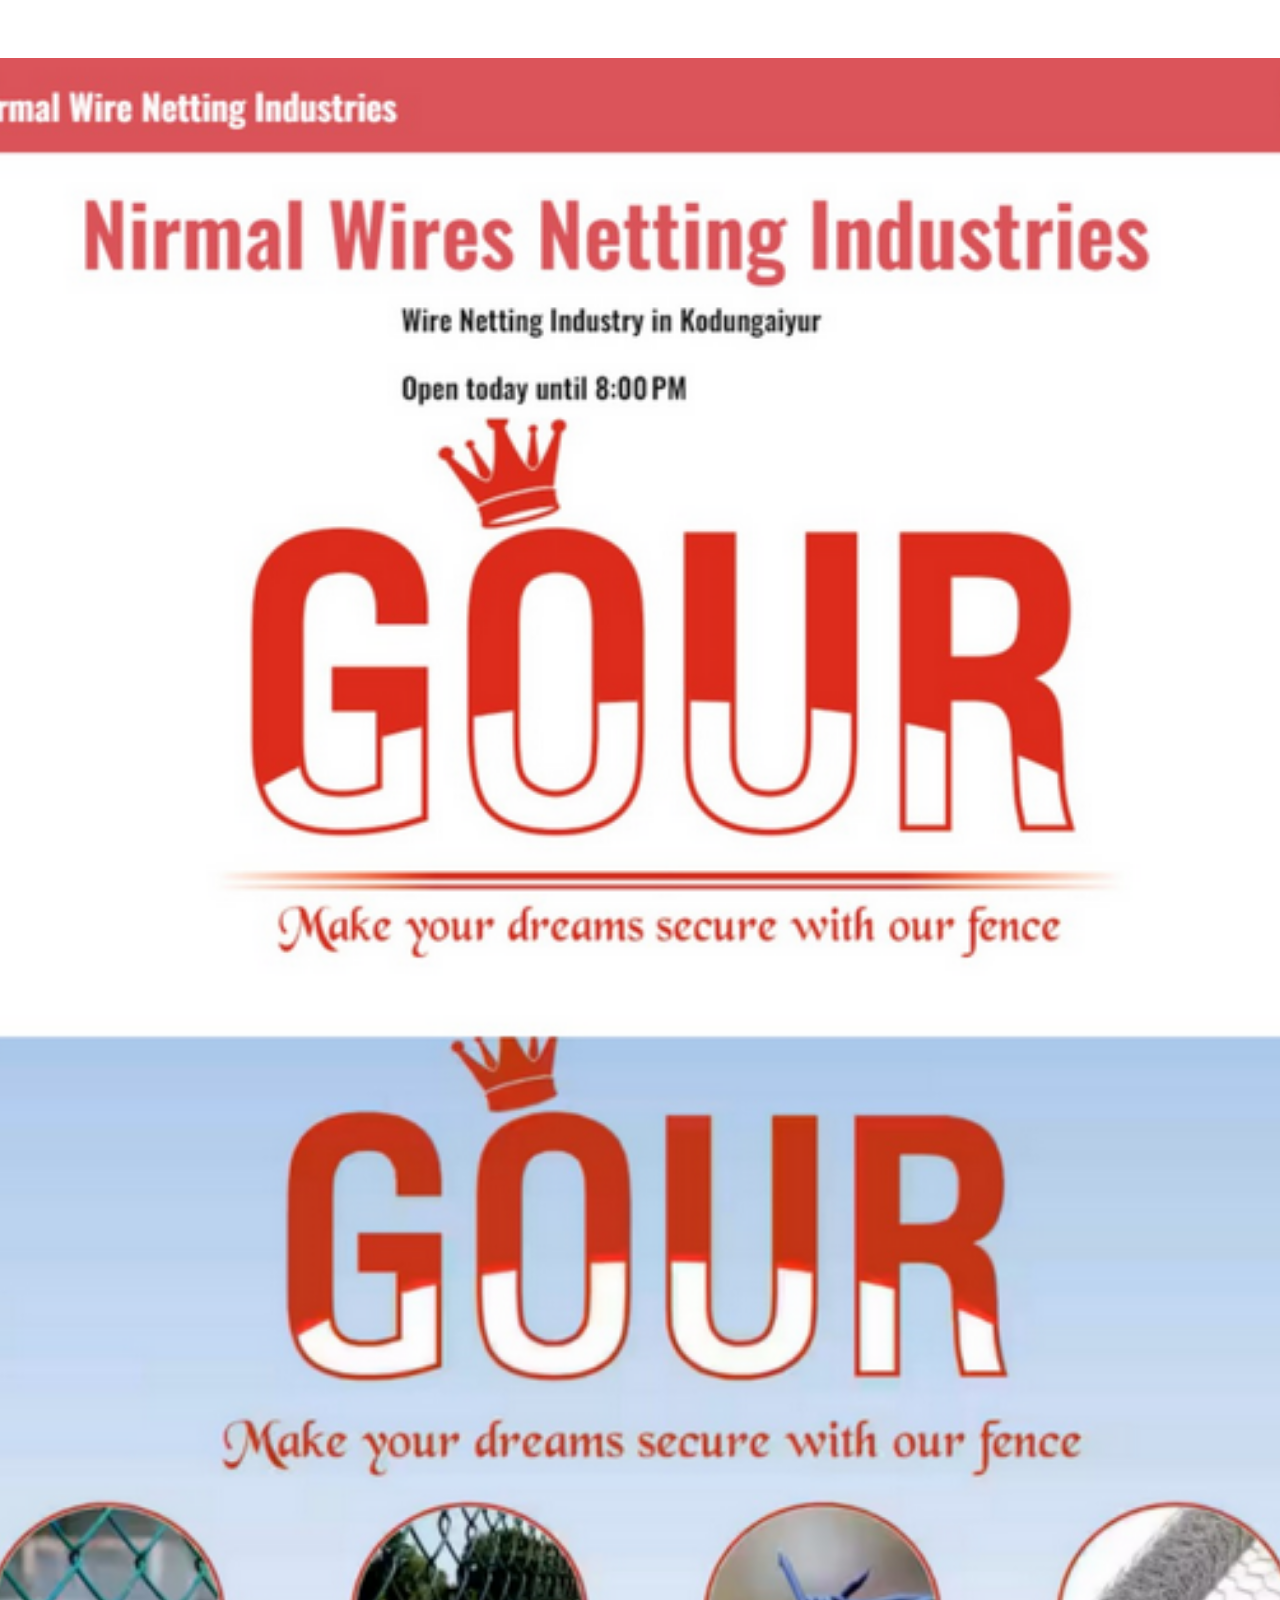
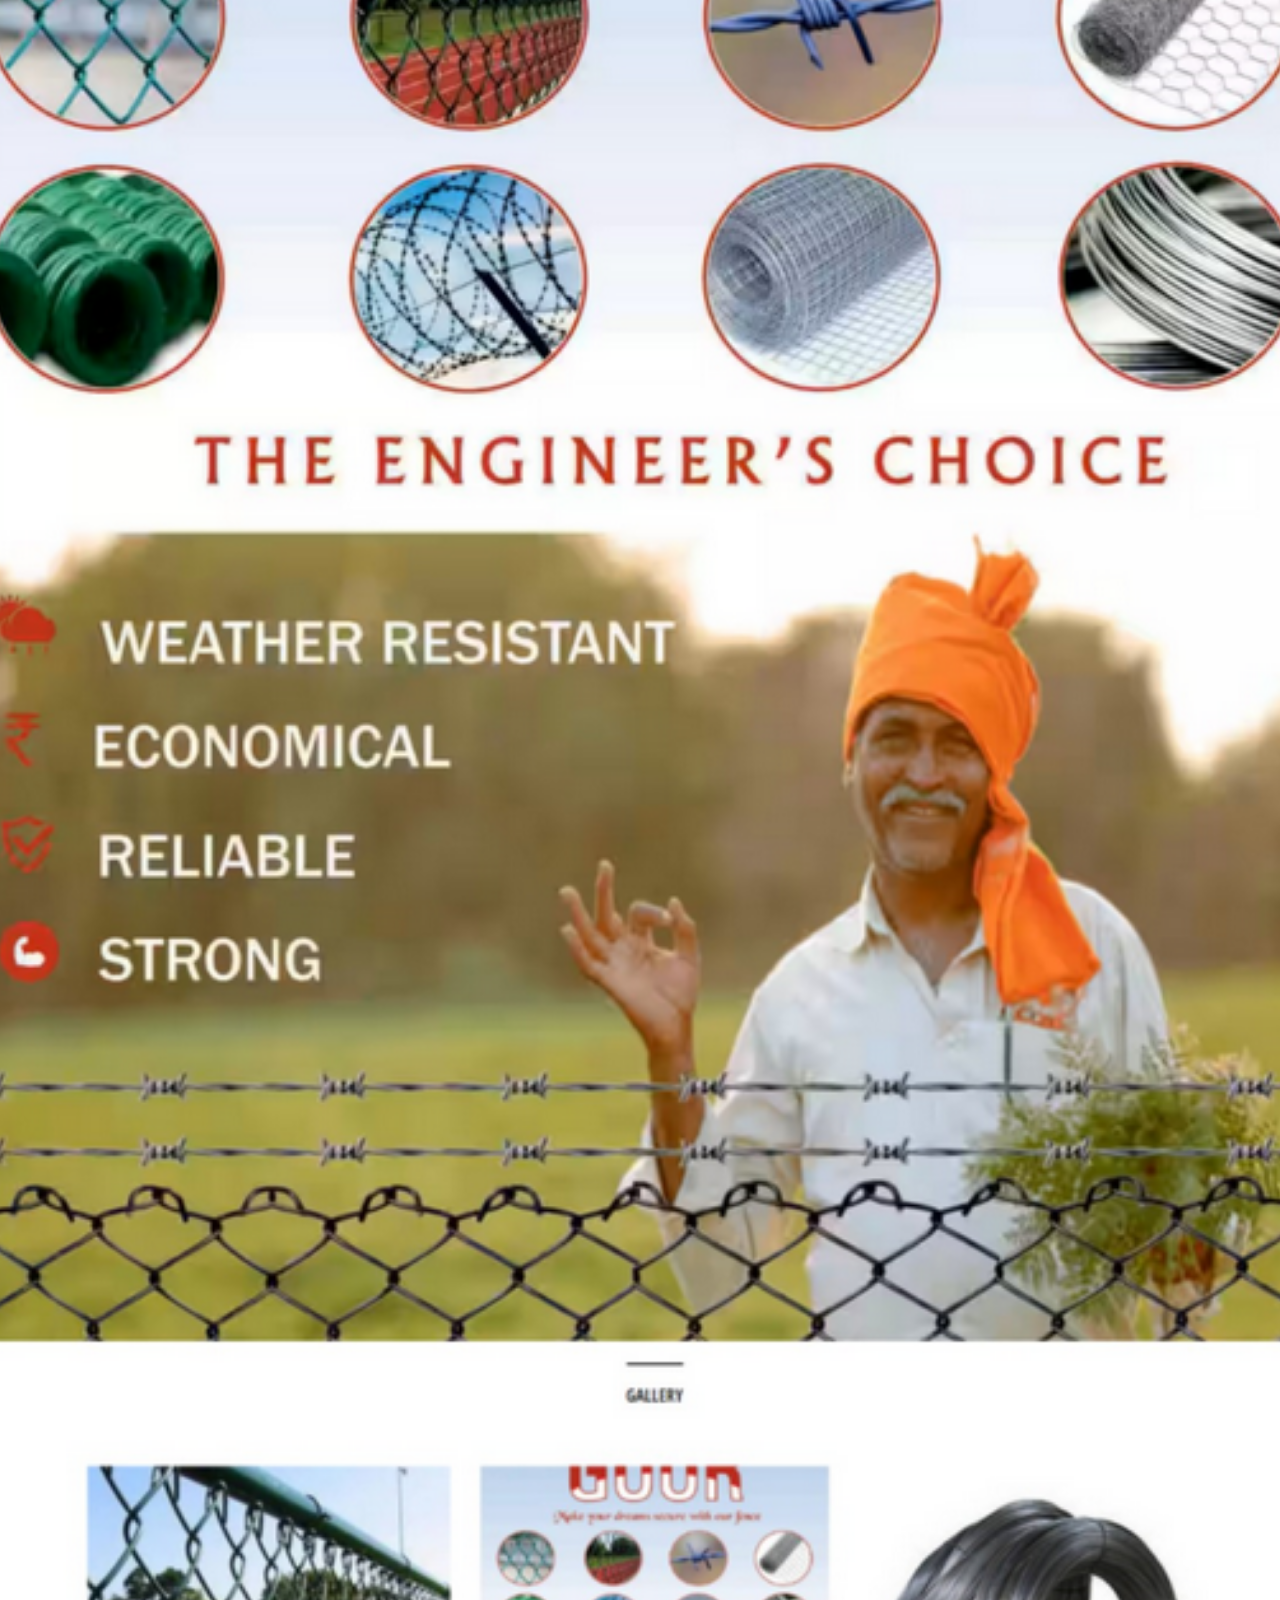
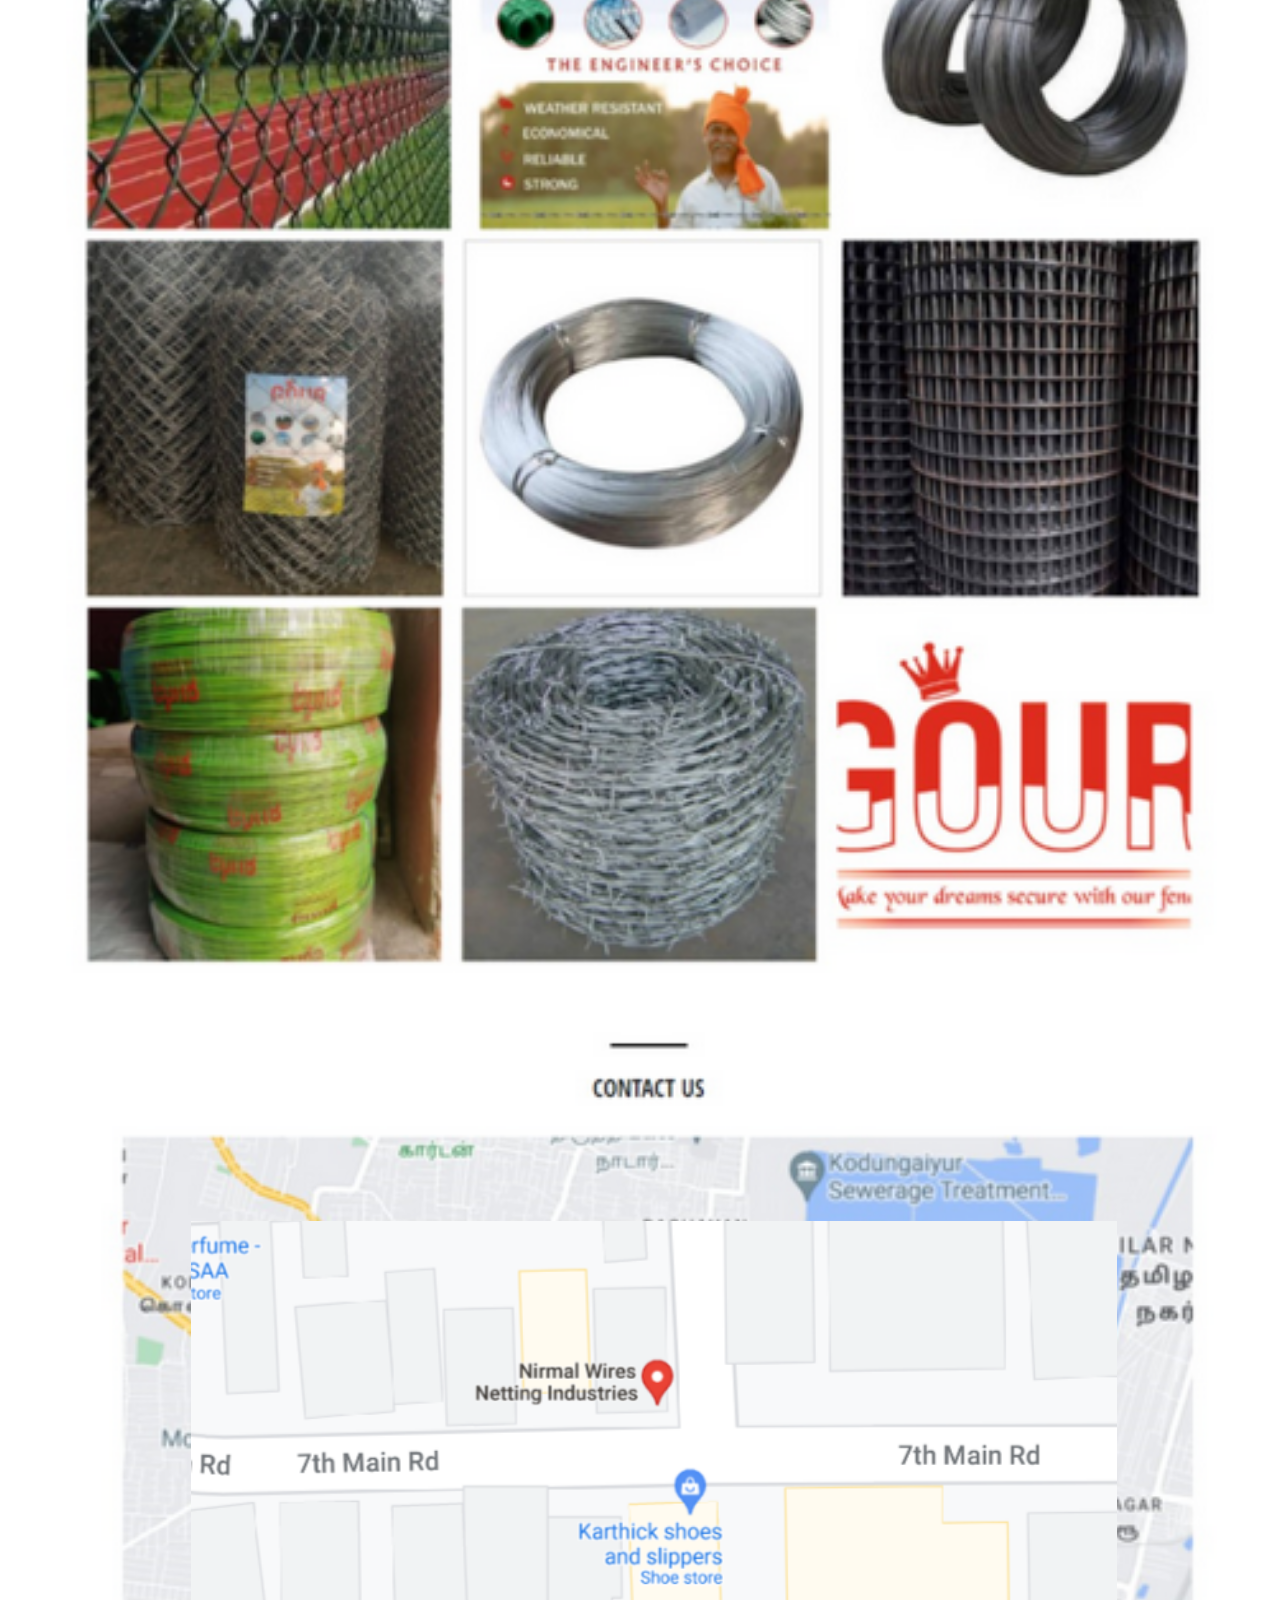
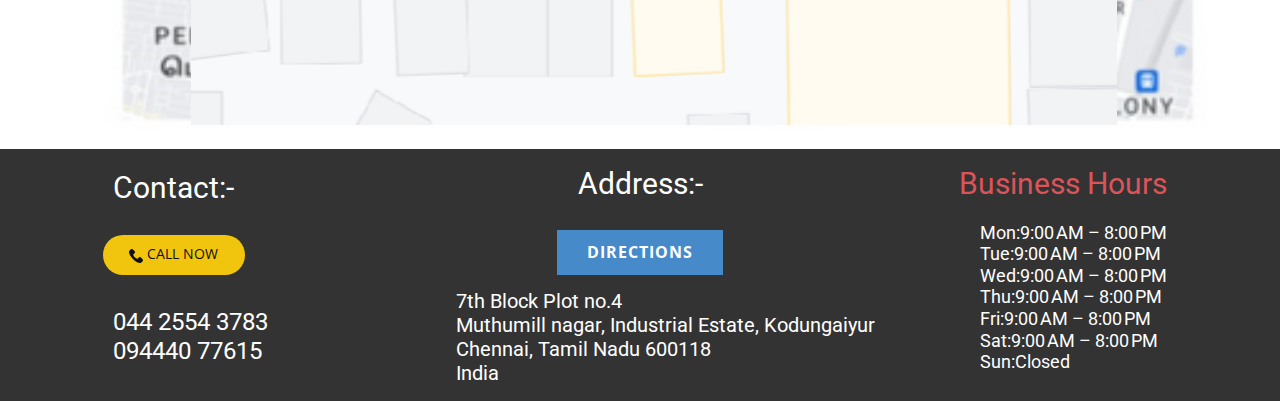
<file: index.html>
<!DOCTYPE html>
<html style="font-size: 16px;" lang="en"><head>
    <meta name="viewport" content="width=device-width, initial-scale=1.0">
    <meta charset="utf-8">
    <meta name="keywords" content="">
    <meta name="description" content="">
    <title>Home</title>
    <link rel="stylesheet" href="nicepage.css" media="screen">
<link rel="stylesheet" href="Home.css" media="screen">
    <script class="u-script" type="text/javascript" src="jquery.js" defer=""></script>
    <script class="u-script" type="text/javascript" src="nicepage.js" defer=""></script>
    <meta name="generator" content="Nicepage 5.3.6, nicepage.com">
    <link id="u-theme-google-font" rel="stylesheet" href="https://fonts.googleapis.com/css?family=Roboto:100,100i,300,300i,400,400i,500,500i,700,700i,900,900i|Open+Sans:300,300i,400,400i,500,500i,600,600i,700,700i,800,800i">
    
    
    
    <script type="application/ld+json">{
		"@context": "http://schema.org",
		"@type": "Organization",
		"name": ""
}</script>
    <meta name="theme-color" content="#478ac9">
    <meta property="og:title" content="Home">
    <meta property="og:type" content="website">
  </head>
  <body data-home-page="Home.html" data-home-page-title="Home" class="u-body u-xl-mode" data-lang="en"><header class="u-clearfix u-header u-header" id="sec-19c2"><div class="u-clearfix u-sheet u-sheet-1"></div></header>
    <section class="u-clearfix u-image u-section-1" id="sec-a302" data-image-width="1280" data-image-height="4135">
      <div class="u-clearfix u-sheet u-valign-bottom-sm u-sheet-1">
        <img class="u-image u-image-default u-image-1" src="images/image1.png" alt="" data-image-width="667" data-image-height="454">
      </div>
    </section>
    <section class="u-clearfix u-grey-80 u-section-2" id="sec-c55b">
      <div class="u-clearfix u-sheet u-valign-middle-lg u-valign-middle-xl u-sheet-1">
        <h3 class="u-text u-text-default u-text-1">Address:-</h3>
        <h3 class="u-text u-text-default u-text-palette-2-base u-text-2">Business Hours</h3>
        <h3 class="u-text u-text-default u-text-3">Contact:-</h3>
        <h6 class="u-text u-text-default u-text-4">Mon:9:00 AM – 8:00 PM<br>Tue:9:00 AM – 8:00 PM<br>Wed:9:00 AM – 8:00 PM<br>Thu:9:00 AM – 8:00 PM<br>Fri:9:00 AM – 8:00 PM<br>Sat:9:00 AM – 8:00 PM<br>Sun:Closed
        </h6>
        <a href="https://www.google.com/maps/dir//Nirmal+Wires+Netting+Industries/@13.1347641,80.1821543,12z/data=!4m8!4m7!1m0!1m5!1m1!1s0x3a52650f6c000001:0xab342405b1a2091e!2m2!1d80.2521948!2d13.1347736" class="u-btn u-button-style u-hover-palette-1-dark-1 u-palette-1-base u-btn-1">DIRECTIONS</a>
        <a href="tel:+91-9444077615" class="u-btn u-btn-round u-button-style u-hover-palette-4-base u-palette-3-base u-radius-50 u-btn-2"><span class="u-icon"><svg class="u-svg-content" viewBox="0 0 513.64 513.64" x="0px" y="0px" style="width: 1em; height: 1em;"><path d="M499.66,376.96l-71.68-71.68c-25.6-25.6-69.12-15.359-79.36,17.92c-7.68,23.041-33.28,35.841-56.32,30.72 c-51.2-12.8-120.32-79.36-133.12-133.12c-7.68-23.041,7.68-48.641,30.72-56.32c33.28-10.24,43.52-53.76,17.92-79.36l-71.68-71.68 c-20.48-17.92-51.2-17.92-69.12,0l-48.64,48.64c-48.64,51.2,5.12,186.88,125.44,307.2c120.32,120.32,256,176.641,307.2,125.44 l48.64-48.64C517.581,425.6,517.581,394.88,499.66,376.96z"></path></svg><img></span>&nbsp;Call now
        </a>
        <h4 class="u-text u-text-default u-text-5">7th Block Plot no.4<br>Muthumill nagar, Industrial Estate, Kodungaiyur<br>Chennai, Tamil Nadu 600118<br>India
        </h4>
        <h6 class="u-text u-text-default u-text-6">044 2554 3783<br>094440 77​615
        </h6>
      </div>
    </section>
    
    
    
  
</body></html>
</file>
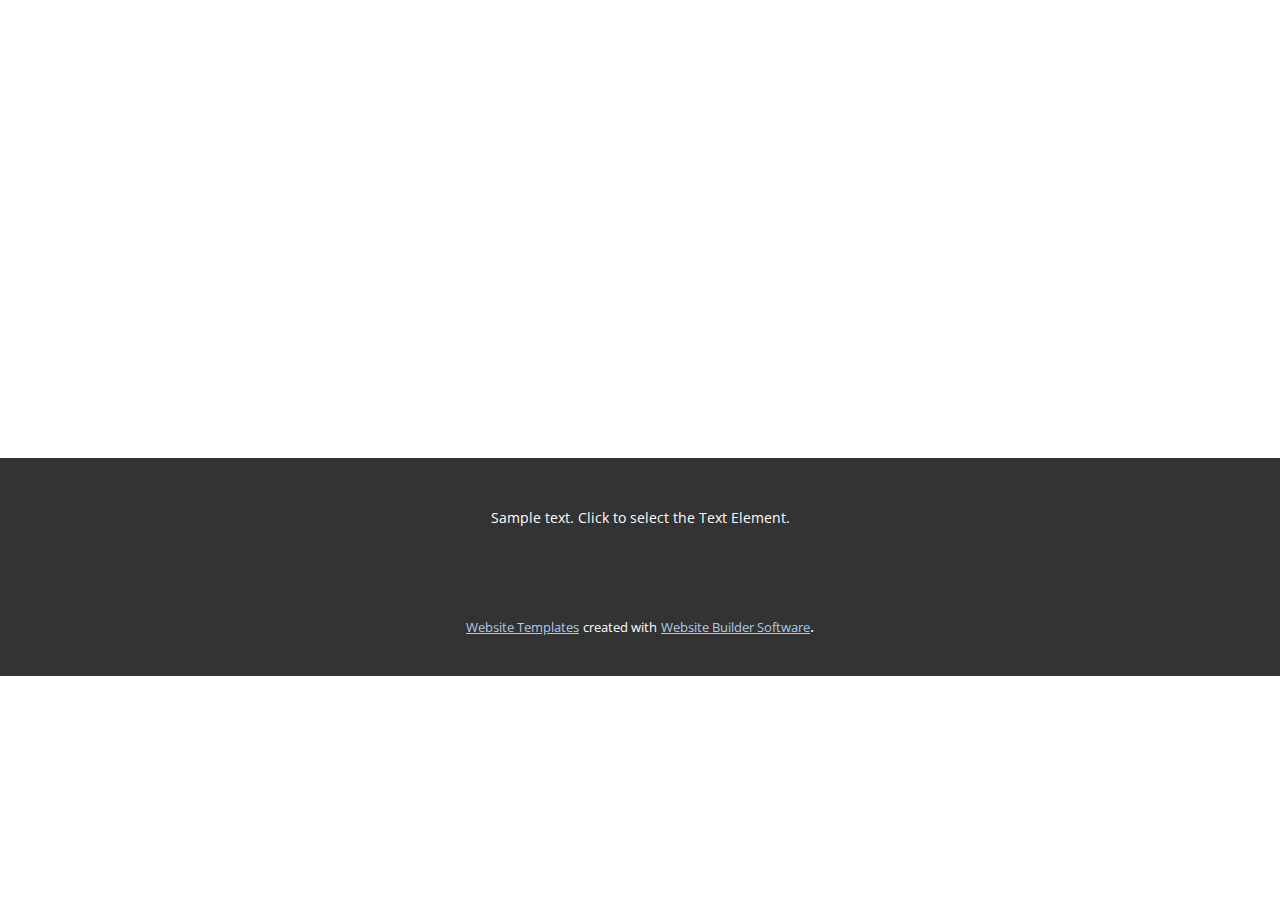
<file: About.html>
<!DOCTYPE html>
<html style="font-size: 16px;" lang="en"><head>
    <meta name="viewport" content="width=device-width, initial-scale=1.0">
    <meta charset="utf-8">
    <meta name="keywords" content="">
    <meta name="description" content="">
    <title>About</title>
    <link rel="stylesheet" href="nicepage.css" media="screen">
<link rel="stylesheet" href="About.css" media="screen">
    <script class="u-script" type="text/javascript" src="jquery.js" defer=""></script>
    <script class="u-script" type="text/javascript" src="nicepage.js" defer=""></script>
    <meta name="generator" content="Nicepage 5.3.6, nicepage.com">
    <link id="u-theme-google-font" rel="stylesheet" href="https://fonts.googleapis.com/css?family=Roboto:100,100i,300,300i,400,400i,500,500i,700,700i,900,900i|Open+Sans:300,300i,400,400i,500,500i,600,600i,700,700i,800,800i">
    
    
    <script type="application/ld+json">{
		"@context": "http://schema.org",
		"@type": "Organization",
		"name": ""
}</script>
    <meta name="theme-color" content="#478ac9">
    <meta property="og:title" content="About">
    <meta property="og:type" content="website">
  </head>
  <body class="u-body u-xl-mode" data-lang="en"><header class="u-clearfix u-header u-header" id="sec-19c2"><div class="u-clearfix u-sheet u-sheet-1"></div></header>
    <section class="u-clearfix u-section-1" id="sec-b8f0">
      <div class="u-clearfix u-sheet u-sheet-1"></div>
    </section>
    
    
    <footer class="u-align-center u-clearfix u-footer u-grey-80 u-footer" id="sec-a889"><div class="u-clearfix u-sheet u-sheet-1">
        <p class="u-small-text u-text u-text-variant u-text-1">Sample text. Click to select the Text Element.</p>
      </div></footer>
    <section class="u-backlink u-clearfix u-grey-80">
      <a class="u-link" href="https://nicepage.com/website-templates" target="_blank">
        <span>Website Templates</span>
      </a>
      <p class="u-text">
        <span>created with</span>
      </p>
      <a class="u-link" href="" target="_blank">
        <span>Website Builder Software</span>
      </a>. 
    </section>
  
</body></html>
</file>
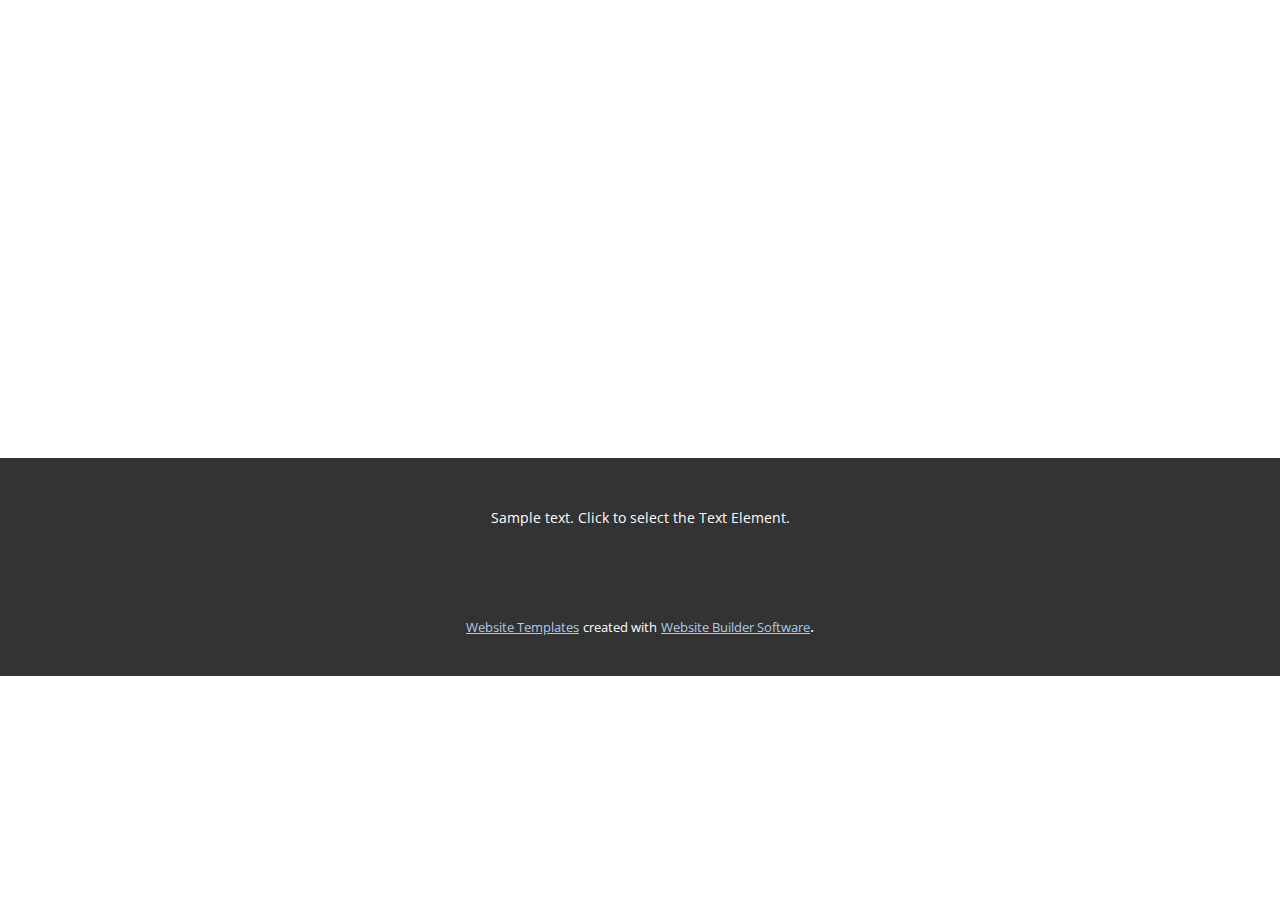
<file: Contact.html>
<!DOCTYPE html>
<html style="font-size: 16px;" lang="en"><head>
    <meta name="viewport" content="width=device-width, initial-scale=1.0">
    <meta charset="utf-8">
    <meta name="keywords" content="">
    <meta name="description" content="">
    <title>Contact</title>
    <link rel="stylesheet" href="nicepage.css" media="screen">
<link rel="stylesheet" href="Contact.css" media="screen">
    <script class="u-script" type="text/javascript" src="jquery.js" defer=""></script>
    <script class="u-script" type="text/javascript" src="nicepage.js" defer=""></script>
    <meta name="generator" content="Nicepage 5.3.6, nicepage.com">
    <link id="u-theme-google-font" rel="stylesheet" href="https://fonts.googleapis.com/css?family=Roboto:100,100i,300,300i,400,400i,500,500i,700,700i,900,900i|Open+Sans:300,300i,400,400i,500,500i,600,600i,700,700i,800,800i">
    
    
    <script type="application/ld+json">{
		"@context": "http://schema.org",
		"@type": "Organization",
		"name": ""
}</script>
    <meta name="theme-color" content="#478ac9">
    <meta property="og:title" content="Contact">
    <meta property="og:type" content="website">
  </head>
  <body class="u-body u-xl-mode" data-lang="en"><header class="u-clearfix u-header u-header" id="sec-19c2"><div class="u-clearfix u-sheet u-sheet-1"></div></header>
    <section class="u-clearfix u-section-1" id="sec-cfb4">
      <div class="u-clearfix u-sheet u-sheet-1"></div>
    </section>
    
    
    <footer class="u-align-center u-clearfix u-footer u-grey-80 u-footer" id="sec-a889"><div class="u-clearfix u-sheet u-sheet-1">
        <p class="u-small-text u-text u-text-variant u-text-1">Sample text. Click to select the Text Element.</p>
      </div></footer>
    <section class="u-backlink u-clearfix u-grey-80">
      <a class="u-link" href="https://nicepage.com/website-templates" target="_blank">
        <span>Website Templates</span>
      </a>
      <p class="u-text">
        <span>created with</span>
      </p>
      <a class="u-link" href="" target="_blank">
        <span>Website Builder Software</span>
      </a>. 
    </section>
  
</body></html>
</file>
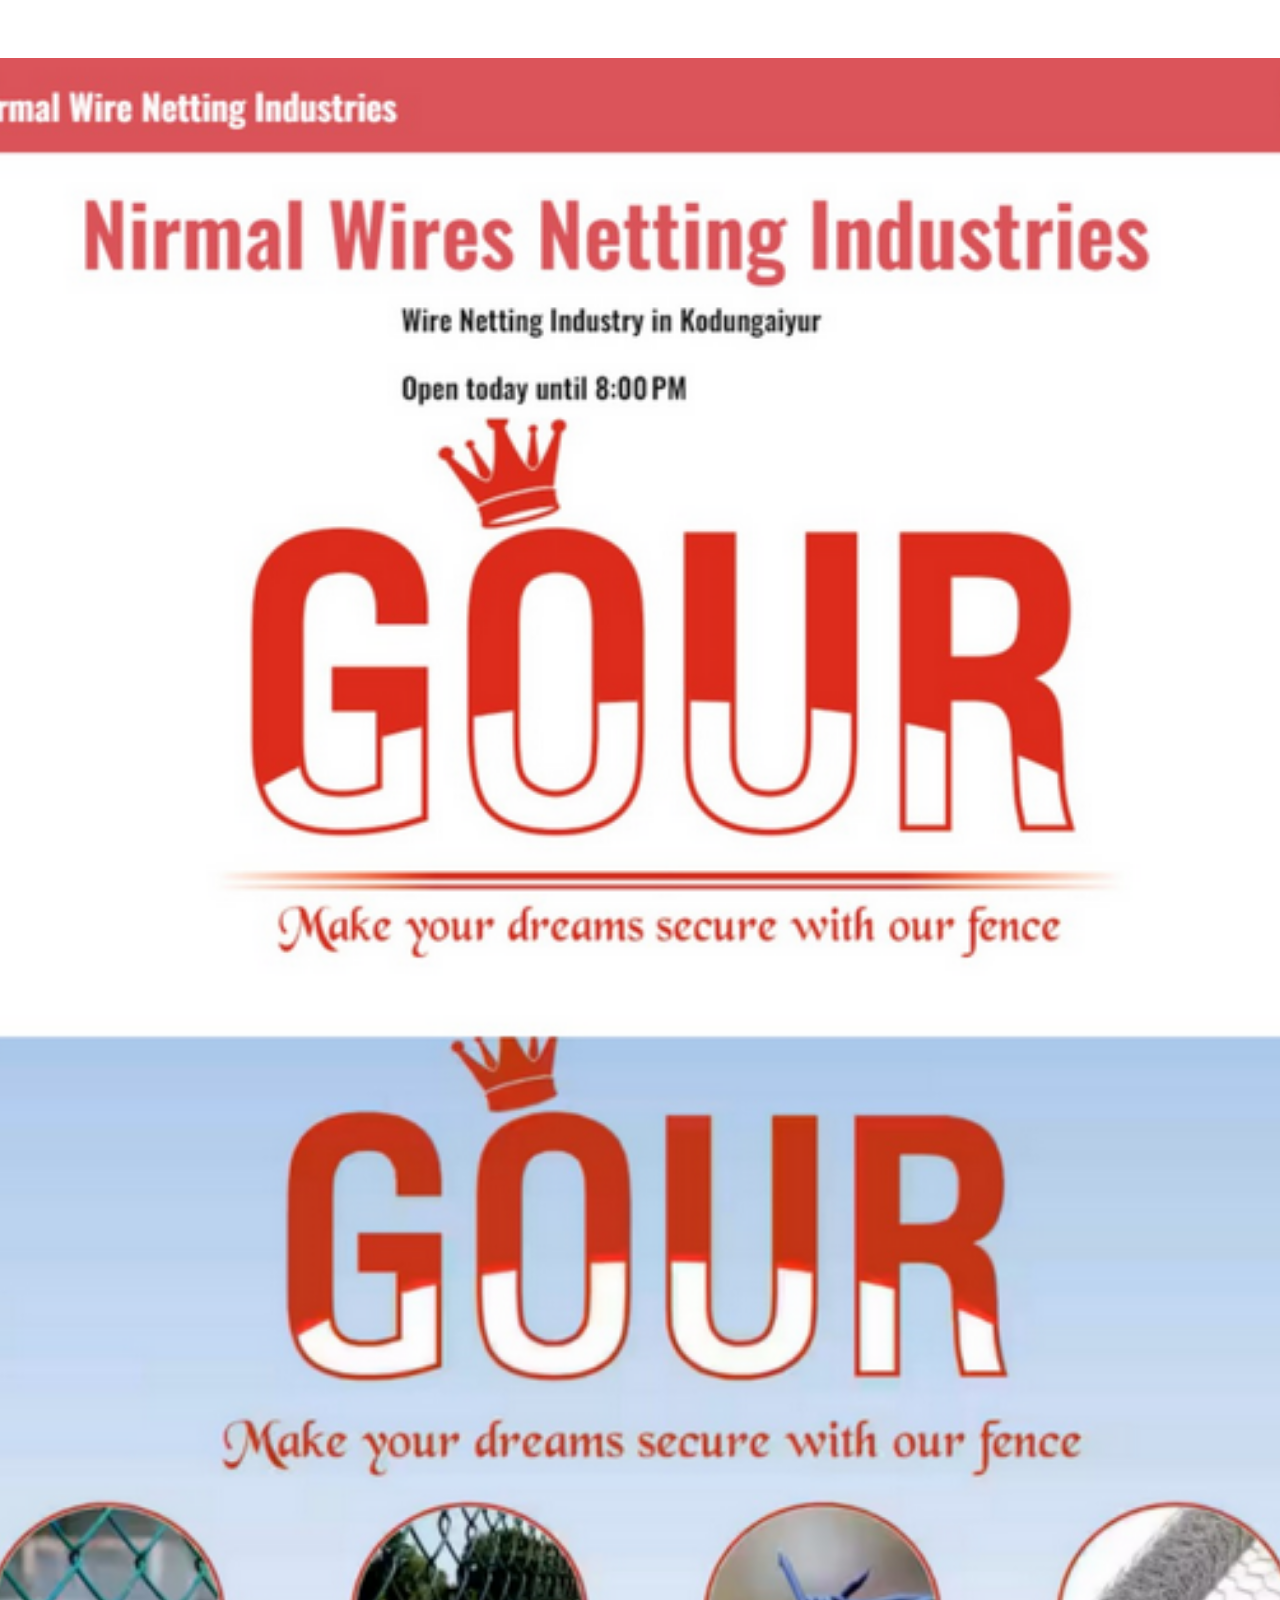
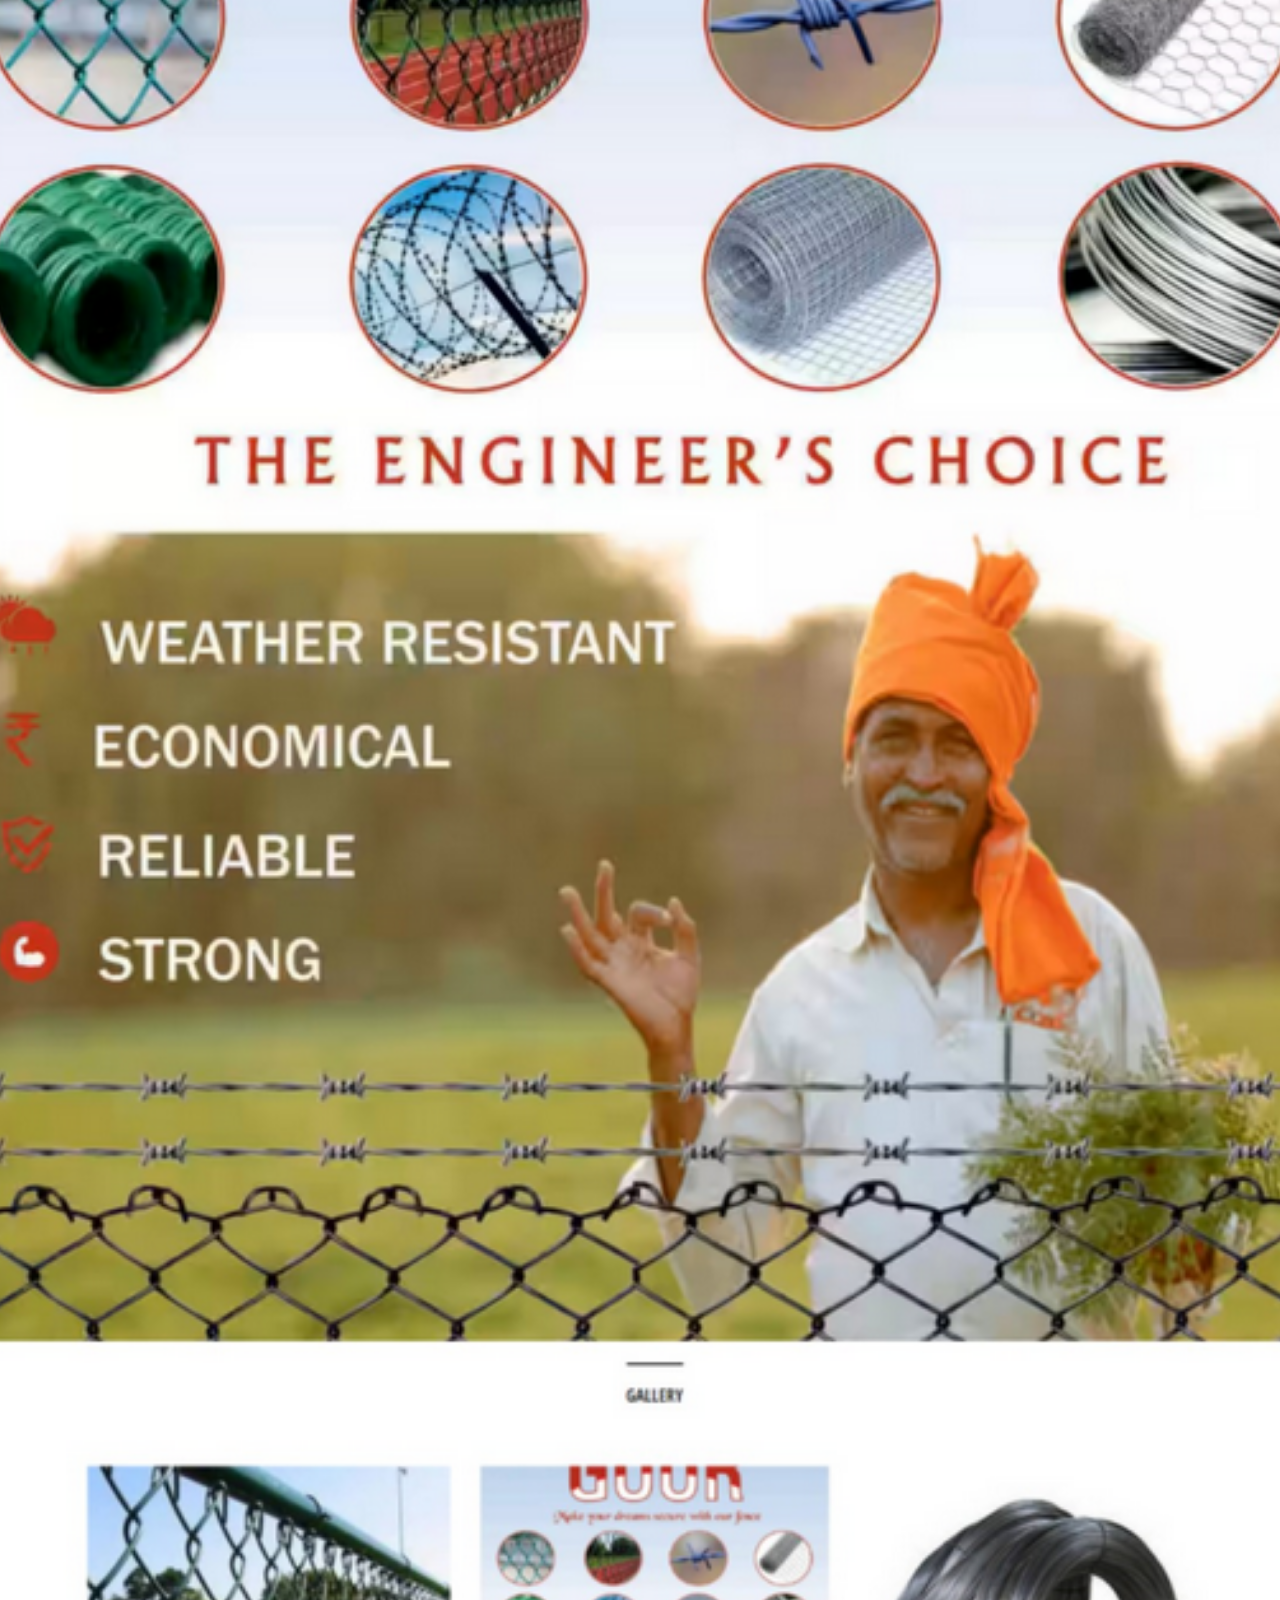
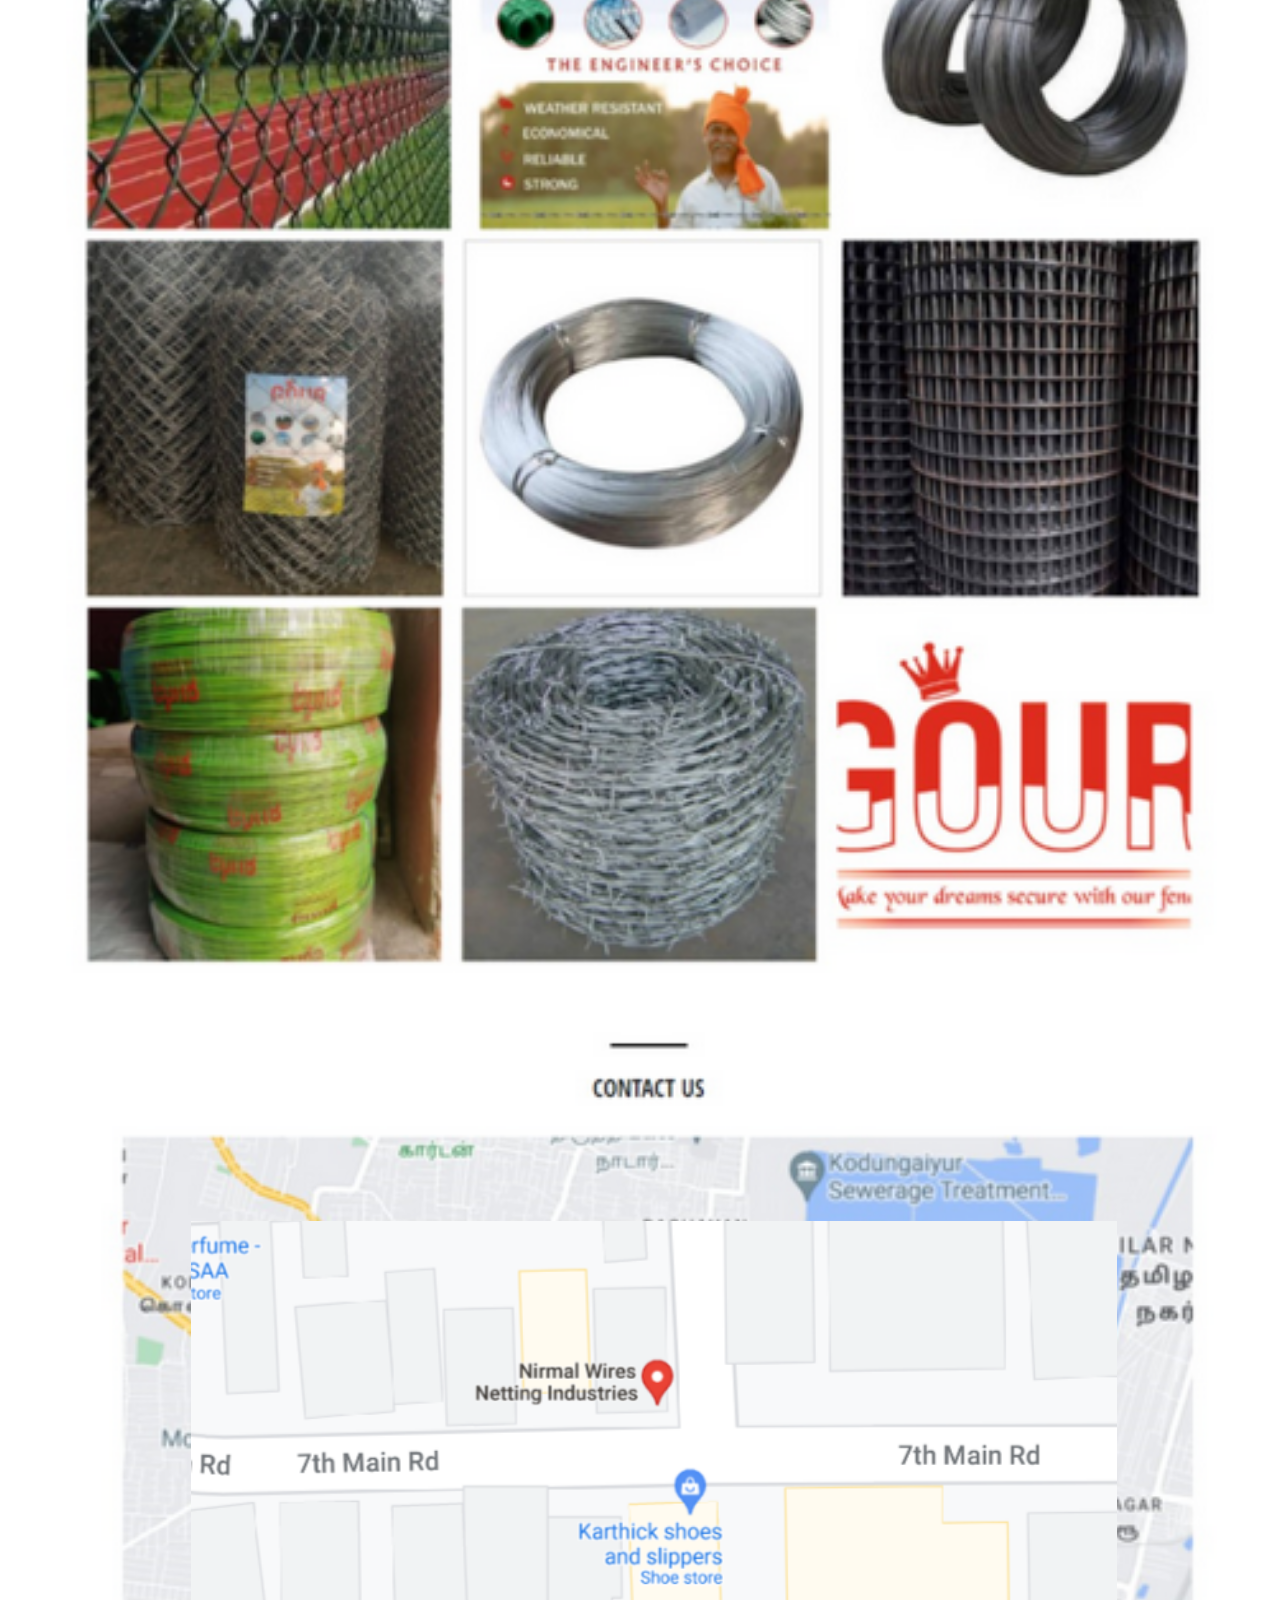
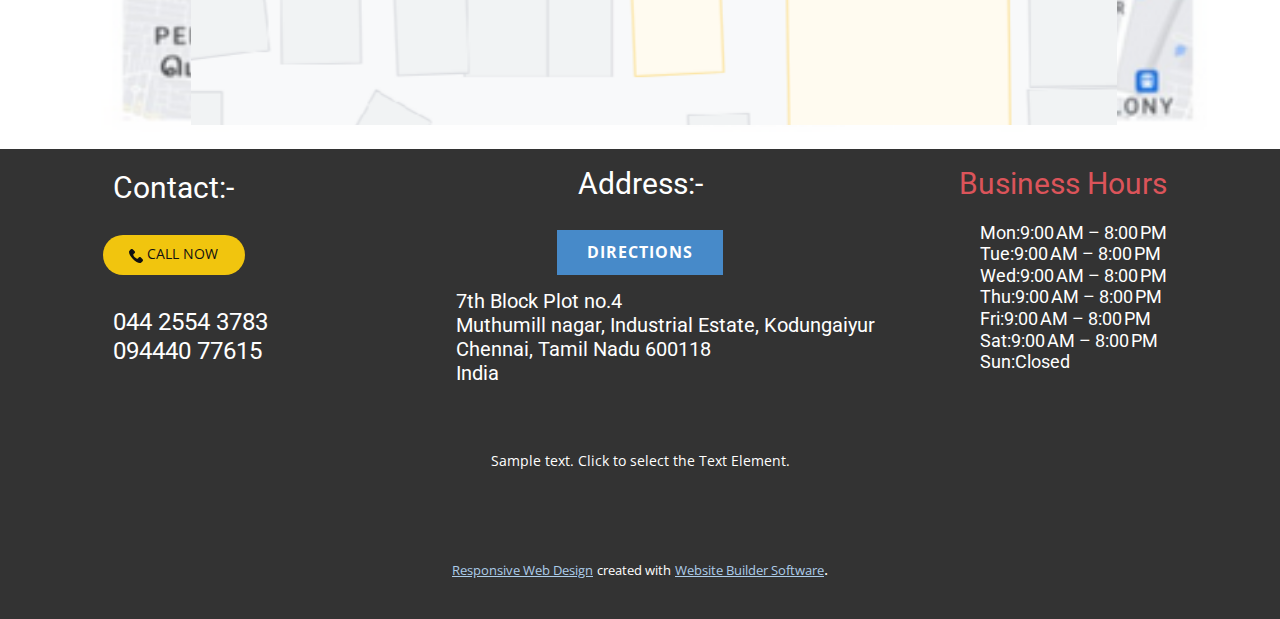
<file: Home.html>
<!DOCTYPE html>
<html style="font-size: 16px;" lang="en"><head>
    <meta name="viewport" content="width=device-width, initial-scale=1.0">
    <meta charset="utf-8">
    <meta name="keywords" content="">
    <meta name="description" content="">
    <title>Home</title>
    <link rel="stylesheet" href="nicepage.css" media="screen">
<link rel="stylesheet" href="Home.css" media="screen">
    <script class="u-script" type="text/javascript" src="jquery.js" defer=""></script>
    <script class="u-script" type="text/javascript" src="nicepage.js" defer=""></script>
    <meta name="generator" content="Nicepage 5.3.6, nicepage.com">
    <link id="u-theme-google-font" rel="stylesheet" href="https://fonts.googleapis.com/css?family=Roboto:100,100i,300,300i,400,400i,500,500i,700,700i,900,900i|Open+Sans:300,300i,400,400i,500,500i,600,600i,700,700i,800,800i">
    
    
    
    <script type="application/ld+json">{
		"@context": "http://schema.org",
		"@type": "Organization",
		"name": ""
}</script>
    <meta name="theme-color" content="#478ac9">
    <meta property="og:title" content="Home">
    <meta property="og:type" content="website">
  </head>
  <body class="u-body u-xl-mode" data-lang="en"><header class="u-clearfix u-header u-header" id="sec-19c2"><div class="u-clearfix u-sheet u-sheet-1"></div></header>
    <section class="u-clearfix u-image u-section-1" id="sec-a302" data-image-width="1280" data-image-height="4135">
      <div class="u-clearfix u-sheet u-valign-bottom-sm u-sheet-1">
        <img class="u-image u-image-default u-image-1" src="images/image1.png" alt="" data-image-width="667" data-image-height="454">
      </div>
    </section>
    <section class="u-clearfix u-grey-80 u-section-2" id="sec-c55b">
      <div class="u-clearfix u-sheet u-valign-middle-lg u-valign-middle-xl u-sheet-1">
        <h3 class="u-text u-text-default u-text-1">Address:-</h3>
        <h3 class="u-text u-text-default u-text-palette-2-base u-text-2">Business Hours</h3>
        <h3 class="u-text u-text-default u-text-3">Contact:-</h3>
        <h6 class="u-text u-text-default u-text-4">Mon:9:00 AM – 8:00 PM<br>Tue:9:00 AM – 8:00 PM<br>Wed:9:00 AM – 8:00 PM<br>Thu:9:00 AM – 8:00 PM<br>Fri:9:00 AM – 8:00 PM<br>Sat:9:00 AM – 8:00 PM<br>Sun:Closed
        </h6>
        <a href="https://www.google.com/maps/dir//Nirmal+Wires+Netting+Industries/@13.1347641,80.1821543,12z/data=!4m8!4m7!1m0!1m5!1m1!1s0x3a52650f6c000001:0xab342405b1a2091e!2m2!1d80.2521948!2d13.1347736" class="u-btn u-button-style u-hover-palette-1-dark-1 u-palette-1-base u-btn-1">DIRECTIONS</a>
        <a href="tel:+91-44-2554-3783" class="u-btn u-btn-round u-button-style u-hover-palette-4-base u-palette-3-base u-radius-50 u-btn-2"><span class="u-icon"><svg class="u-svg-content" viewBox="0 0 513.64 513.64" x="0px" y="0px" style="width: 1em; height: 1em;"><path d="M499.66,376.96l-71.68-71.68c-25.6-25.6-69.12-15.359-79.36,17.92c-7.68,23.041-33.28,35.841-56.32,30.72 c-51.2-12.8-120.32-79.36-133.12-133.12c-7.68-23.041,7.68-48.641,30.72-56.32c33.28-10.24,43.52-53.76,17.92-79.36l-71.68-71.68 c-20.48-17.92-51.2-17.92-69.12,0l-48.64,48.64c-48.64,51.2,5.12,186.88,125.44,307.2c120.32,120.32,256,176.641,307.2,125.44 l48.64-48.64C517.581,425.6,517.581,394.88,499.66,376.96z"></path></svg><img></span>&nbsp;Call now
        </a>
        <h4 class="u-text u-text-default u-text-5">7th Block Plot no.4<br>Muthumill nagar, Industrial Estate, Kodungaiyur<br>Chennai, Tamil Nadu 600118<br>India
        </h4>
        <h6 class="u-text u-text-default u-text-6">044 2554 3783<br>094440 77​615
        </h6>
      </div>
    </section>
    
    
    <footer class="u-align-center u-clearfix u-footer u-grey-80 u-footer" id="sec-a889"><div class="u-clearfix u-sheet u-sheet-1">
        <p class="u-small-text u-text u-text-variant u-text-1">Sample text. Click to select the Text Element.</p>
      </div></footer>
    <section class="u-backlink u-clearfix u-grey-80">
      <a class="u-link" href="https://nicepage.com/web-design" target="_blank">
        <span>Responsive Web Design</span>
      </a>
      <p class="u-text">
        <span>created with</span>
      </p>
      <a class="u-link" href="" target="_blank">
        <span>Website Builder Software</span>
      </a>. 
    </section>
  
</body></html>
</file>
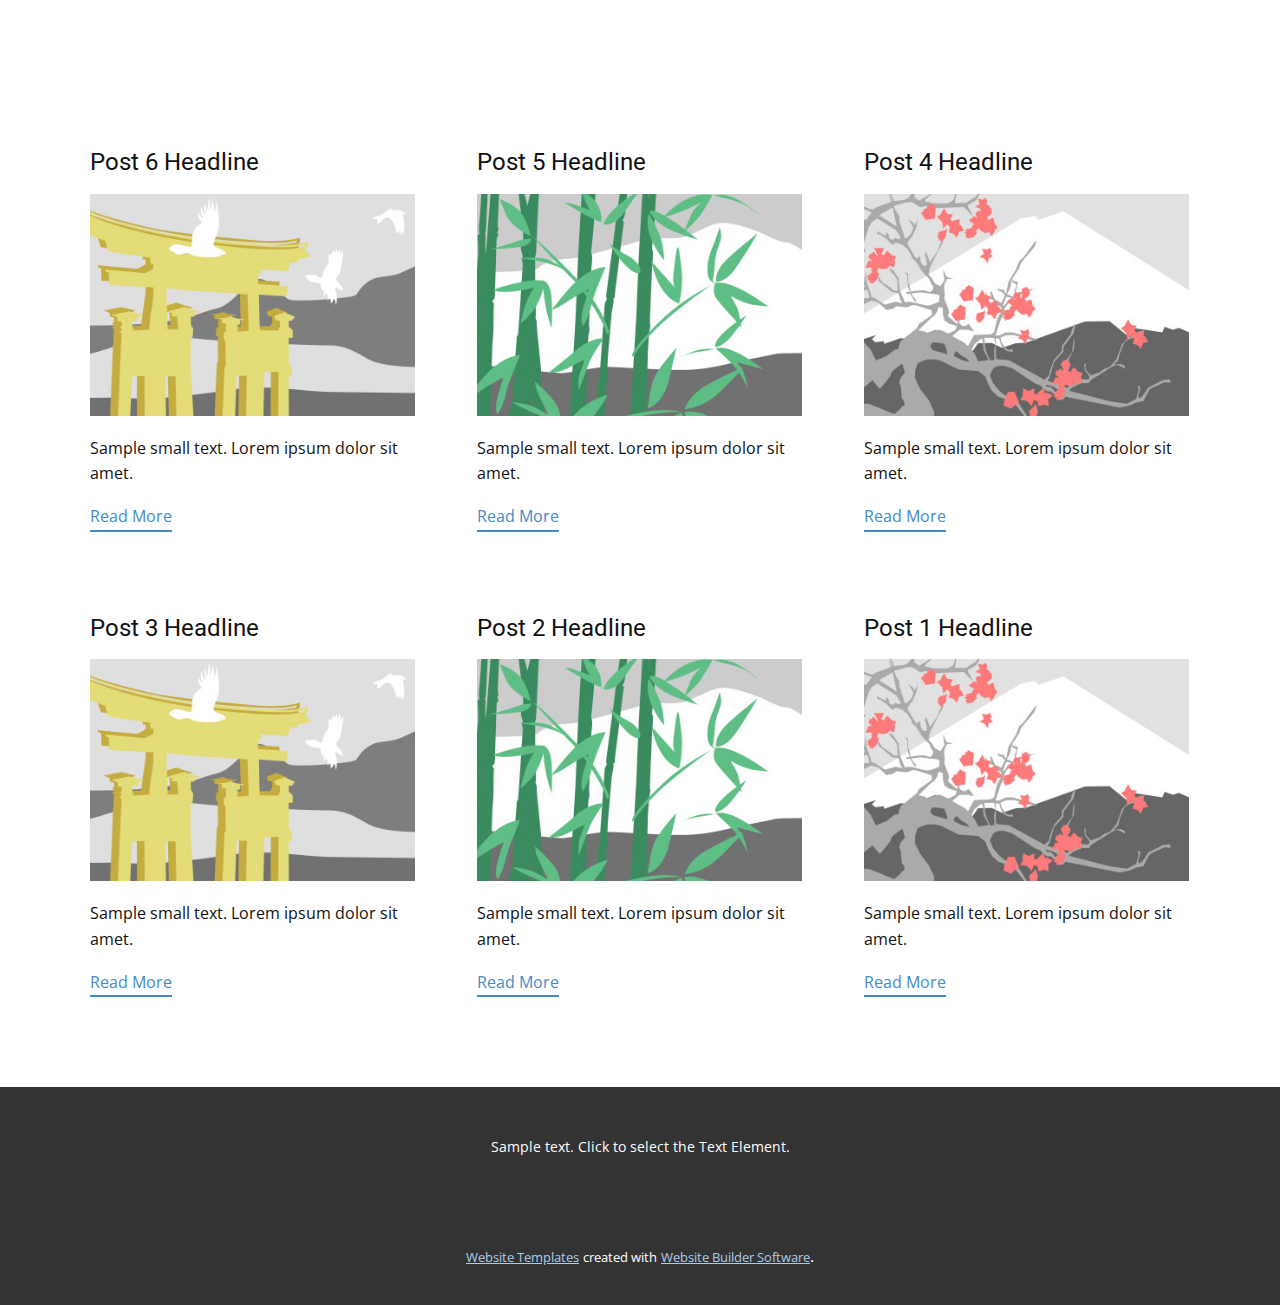
<file: blog/blog.html>
<!DOCTYPE html>
<html style="font-size: 16px;" lang="en"><head>
    <meta name="viewport" content="width=device-width, initial-scale=1.0">
    <meta charset="utf-8">
    <meta name="keywords" content="">
    <meta name="description" content="">
    <title>Blog Template</title>
    <link rel="stylesheet" href="../nicepage.css" media="screen">
<link rel="stylesheet" href="../Blog-Template.css" media="screen">
    <script class="u-script" type="text/javascript" src="../jquery.js" defer=""></script>
    <script class="u-script" type="text/javascript" src="../nicepage.js" defer=""></script>
    <meta name="generator" content="Nicepage 5.3.6, nicepage.com">
    <link id="u-theme-google-font" rel="stylesheet" href="https://fonts.googleapis.com/css?family=Roboto:100,100i,300,300i,400,400i,500,500i,700,700i,900,900i|Open+Sans:300,300i,400,400i,500,500i,600,600i,700,700i,800,800i">
    
    
    <script type="application/ld+json">{
		"@context": "http://schema.org",
		"@type": "Organization",
		"name": ""
}</script>
    <meta name="theme-color" content="#478ac9">
  </head>
  <body class="u-body u-xl-mode" data-lang="en"><header class="u-clearfix u-header u-header" id="sec-19c2"><div class="u-clearfix u-sheet u-sheet-1"></div></header>
    <section class="u-clearfix u-section-1" id="sec-b032">
      <div class="u-clearfix u-sheet u-valign-middle u-sheet-1"><!--blog--><!--blog_options_json--><!--{"type":"Recent","source":"","tags":"","count":""}--><!--/blog_options_json-->
        <div class="u-blog u-expanded-width u-repeater u-repeater-1"><!--blog_post-->
          <div class="u-blog-post u-container-style u-repeater-item u-white u-repeater-item-1">
            <div class="u-container-layout u-similar-container u-valign-top u-container-layout-1"><!--blog_post_header-->
              <h4 class="u-blog-control u-text u-text-1">
                <a class="u-post-header-link" href="../blog/post-5.html">Post 6 Headline</a>
              </h4><!--/blog_post_header--><!--blog_post_image-->
              <a class="u-post-header-link" href="../blog/post-5.html"><img alt="" class="u-blog-control u-expanded-width u-image u-image-default u-image-1" src="../images/8ad73f3c.jpeg"></a><!--/blog_post_image--><!--blog_post_content-->
              <div class="u-blog-control u-post-content u-text u-text-2 fr-view">Sample small text. Lorem ipsum dolor sit amet.</div><!--/blog_post_content--><!--blog_post_readmore-->
              <a href="../blog/post-5.html" class="u-blog-control u-border-2 u-border-palette-1-base u-btn u-btn-rectangle u-button-style u-none u-btn-1"><!--blog_post_readmore_content--><!--options_json--><!--{"content":"","defaultValue":"Read More"}--><!--/options_json-->Read More<!--/blog_post_readmore_content--></a><!--/blog_post_readmore-->
            </div>
          </div><div class="u-blog-post u-container-style u-repeater-item u-video-cover u-white">
            <div class="u-container-layout u-similar-container u-valign-top u-container-layout-2"><!--blog_post_header-->
              <h4 class="u-blog-control u-text u-text-3">
                <a class="u-post-header-link" href="../blog/post-4.html">Post 5 Headline</a>
              </h4><!--/blog_post_header--><!--blog_post_image-->
              <a class="u-post-header-link" href="../blog/post-4.html"><img alt="" class="u-blog-control u-expanded-width u-image u-image-default u-image-2" src="../images/68f64b9d.jpeg"></a><!--/blog_post_image--><!--blog_post_content-->
              <div class="u-blog-control u-post-content u-text u-text-4 fr-view">Sample small text. Lorem ipsum dolor sit amet.</div><!--/blog_post_content--><!--blog_post_readmore-->
              <a href="../blog/post-4.html" class="u-blog-control u-border-2 u-border-palette-1-base u-btn u-btn-rectangle u-button-style u-none u-btn-2"><!--blog_post_readmore_content--><!--options_json--><!--{"content":"","defaultValue":"Read More"}--><!--/options_json-->Read More<!--/blog_post_readmore_content--></a><!--/blog_post_readmore-->
            </div>
          </div><div class="u-blog-post u-container-style u-repeater-item u-video-cover u-white">
            <div class="u-container-layout u-similar-container u-valign-top u-container-layout-3"><!--blog_post_header-->
              <h4 class="u-blog-control u-text u-text-5">
                <a class="u-post-header-link" href="../blog/post-3.html">Post 4 Headline</a>
              </h4><!--/blog_post_header--><!--blog_post_image-->
              <a class="u-post-header-link" href="../blog/post-3.html"><img alt="" class="u-blog-control u-expanded-width u-image u-image-default u-image-3" src="../images/0fd3416c.jpeg"></a><!--/blog_post_image--><!--blog_post_content-->
              <div class="u-blog-control u-post-content u-text u-text-6 fr-view">Sample small text. Lorem ipsum dolor sit amet.</div><!--/blog_post_content--><!--blog_post_readmore-->
              <a href="../blog/post-3.html" class="u-blog-control u-border-2 u-border-palette-1-base u-btn u-btn-rectangle u-button-style u-none u-btn-3"><!--blog_post_readmore_content--><!--options_json--><!--{"content":"","defaultValue":"Read More"}--><!--/options_json-->Read More<!--/blog_post_readmore_content--></a><!--/blog_post_readmore-->
            </div>
          </div><div class="u-blog-post u-container-style u-repeater-item u-white u-repeater-item-1">
            <div class="u-container-layout u-similar-container u-valign-top u-container-layout-1"><!--blog_post_header-->
              <h4 class="u-blog-control u-text u-text-1">
                <a class="u-post-header-link" href="../blog/post-2.html">Post 3 Headline</a>
              </h4><!--/blog_post_header--><!--blog_post_image-->
              <a class="u-post-header-link" href="../blog/post-2.html"><img alt="" class="u-blog-control u-expanded-width u-image u-image-default u-image-1" src="../images/8ad73f3c.jpeg"></a><!--/blog_post_image--><!--blog_post_content-->
              <div class="u-blog-control u-post-content u-text u-text-2 fr-view">Sample small text. Lorem ipsum dolor sit amet.</div><!--/blog_post_content--><!--blog_post_readmore-->
              <a href="../blog/post-2.html" class="u-blog-control u-border-2 u-border-palette-1-base u-btn u-btn-rectangle u-button-style u-none u-btn-1"><!--blog_post_readmore_content--><!--options_json--><!--{"content":"","defaultValue":"Read More"}--><!--/options_json-->Read More<!--/blog_post_readmore_content--></a><!--/blog_post_readmore-->
            </div>
          </div><div class="u-blog-post u-container-style u-repeater-item u-video-cover u-white">
            <div class="u-container-layout u-similar-container u-valign-top u-container-layout-2"><!--blog_post_header-->
              <h4 class="u-blog-control u-text u-text-3">
                <a class="u-post-header-link" href="../blog/post-1.html">Post 2 Headline</a>
              </h4><!--/blog_post_header--><!--blog_post_image-->
              <a class="u-post-header-link" href="../blog/post-1.html"><img alt="" class="u-blog-control u-expanded-width u-image u-image-default u-image-2" src="../images/68f64b9d.jpeg"></a><!--/blog_post_image--><!--blog_post_content-->
              <div class="u-blog-control u-post-content u-text u-text-4 fr-view">Sample small text. Lorem ipsum dolor sit amet.</div><!--/blog_post_content--><!--blog_post_readmore-->
              <a href="../blog/post-1.html" class="u-blog-control u-border-2 u-border-palette-1-base u-btn u-btn-rectangle u-button-style u-none u-btn-2"><!--blog_post_readmore_content--><!--options_json--><!--{"content":"","defaultValue":"Read More"}--><!--/options_json-->Read More<!--/blog_post_readmore_content--></a><!--/blog_post_readmore-->
            </div>
          </div><div class="u-blog-post u-container-style u-repeater-item u-video-cover u-white">
            <div class="u-container-layout u-similar-container u-valign-top u-container-layout-3"><!--blog_post_header-->
              <h4 class="u-blog-control u-text u-text-5">
                <a class="u-post-header-link" href="../blog/post.html">Post 1 Headline</a>
              </h4><!--/blog_post_header--><!--blog_post_image-->
              <a class="u-post-header-link" href="../blog/post.html"><img alt="" class="u-blog-control u-expanded-width u-image u-image-default u-image-3" src="../images/0fd3416c.jpeg"></a><!--/blog_post_image--><!--blog_post_content-->
              <div class="u-blog-control u-post-content u-text u-text-6 fr-view">Sample small text. Lorem ipsum dolor sit amet.</div><!--/blog_post_content--><!--blog_post_readmore-->
              <a href="../blog/post.html" class="u-blog-control u-border-2 u-border-palette-1-base u-btn u-btn-rectangle u-button-style u-none u-btn-3"><!--blog_post_readmore_content--><!--options_json--><!--{"content":"","defaultValue":"Read More"}--><!--/options_json-->Read More<!--/blog_post_readmore_content--></a><!--/blog_post_readmore-->
            </div>
          </div><!--/blog_post--><!--blog_post-->
          <!--/blog_post--><!--blog_post-->
          <!--/blog_post-->
        </div><!--/blog-->
      </div>
    </section>
    
    
    <footer class="u-align-center u-clearfix u-footer u-grey-80 u-footer" id="sec-a889"><div class="u-clearfix u-sheet u-sheet-1">
        <p class="u-small-text u-text u-text-variant u-text-1">Sample text. Click to select the Text Element.</p>
      </div></footer>
    <section class="u-backlink u-clearfix u-grey-80">
      <a class="u-link" href="https://nicepage.com/website-templates" target="_blank">
        <span>Website Templates</span>
      </a>
      <p class="u-text">
        <span>created with</span>
      </p>
      <a class="u-link" href="" target="_blank">
        <span>Website Builder Software</span>
      </a>. 
    </section>
  
</body></html>
</file>
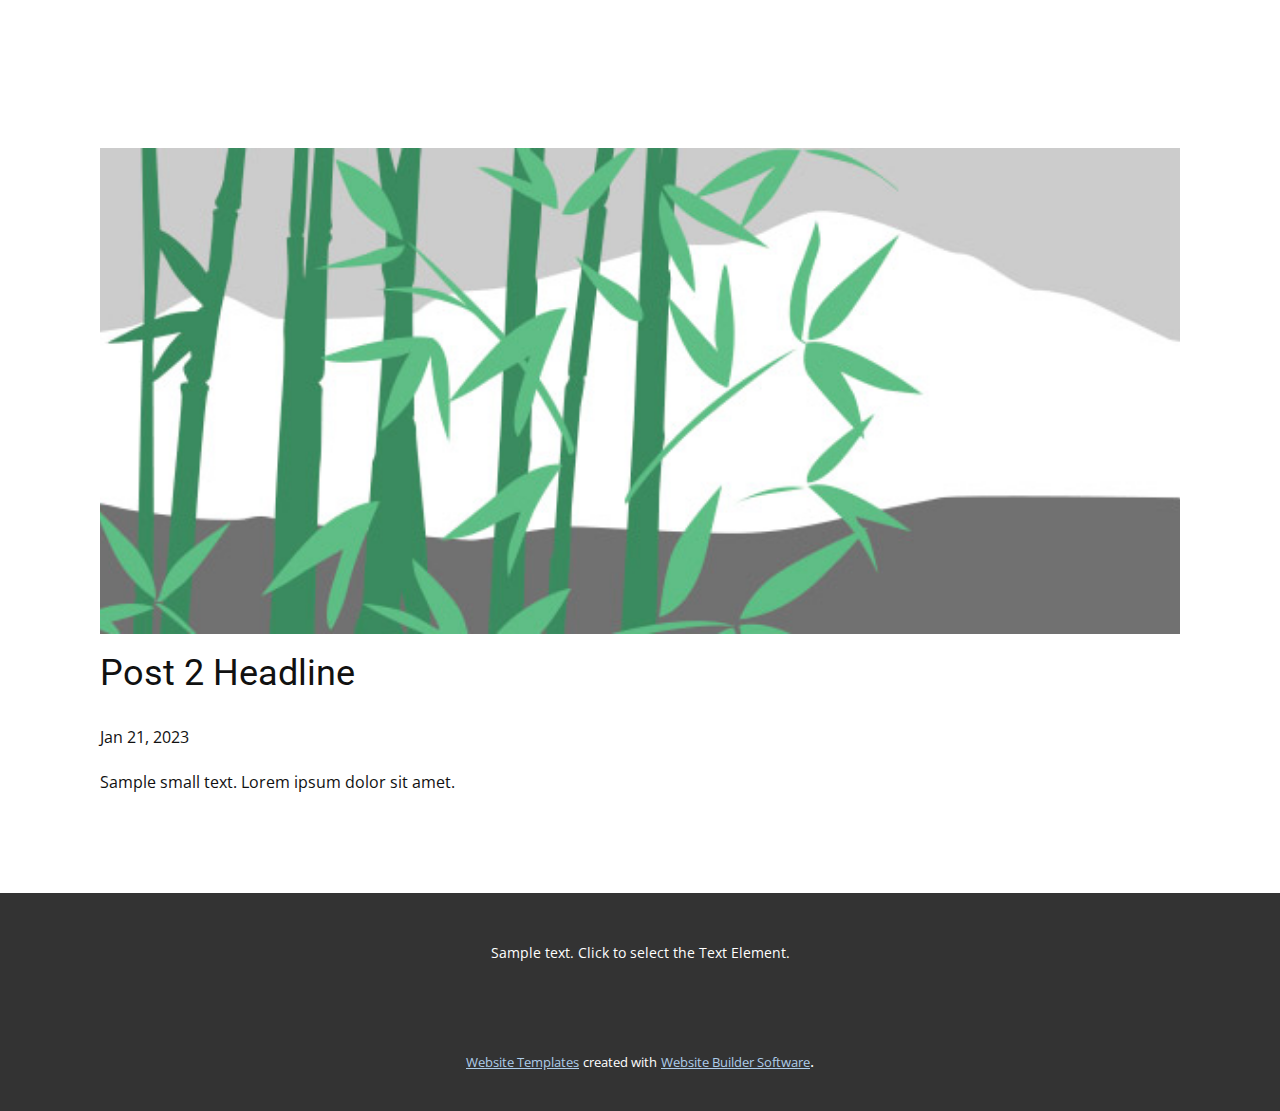
<file: blog/post-1.html>
<!DOCTYPE html>
<html style="font-size: 16px;" lang="en"><head>
    <meta name="viewport" content="width=device-width, initial-scale=1.0">
    <meta charset="utf-8">
    <meta name="keywords" content="Post 1 Headline">
    <meta name="description" content="">
    <title>Post 2 Headline</title>
    <link rel="stylesheet" href="../nicepage.css" media="screen">
<link rel="stylesheet" href="../Post-Template.css" media="screen">
    <script class="u-script" type="text/javascript" src="../jquery.js" defer=""></script>
    <script class="u-script" type="text/javascript" src="../nicepage.js" defer=""></script>
    <meta name="generator" content="Nicepage 5.3.6, nicepage.com">
    <link id="u-theme-google-font" rel="stylesheet" href="https://fonts.googleapis.com/css?family=Roboto:100,100i,300,300i,400,400i,500,500i,700,700i,900,900i|Open+Sans:300,300i,400,400i,500,500i,600,600i,700,700i,800,800i">
    
    
    <script type="application/ld+json">{
		"@context": "http://schema.org",
		"@type": "Organization",
		"name": ""
}</script>
    <meta name="theme-color" content="#478ac9">
  </head>
  <body class="u-body u-xl-mode" data-lang="en"><header class="u-clearfix u-header u-header" id="sec-19c2"><div class="u-clearfix u-sheet u-sheet-1"></div></header>
    <section class="u-align-center u-clearfix u-section-1" id="sec-38e5">
      <div class="u-clearfix u-sheet u-valign-middle-md u-valign-middle-sm u-valign-middle-xs u-sheet-1"><!--post_details--><!--post_details_options_json--><!--{"source":""}--><!--/post_details_options_json--><!--blog_post-->
        <div class="u-container-style u-expanded-width u-post-details u-post-details-1">
          <div class="u-container-layout u-valign-middle u-container-layout-1"><!--blog_post_image-->
            <img alt="" class="u-blog-control u-expanded-width u-image u-image-default u-image-1" src="../images/68f64b9d.jpeg"><!--/blog_post_image--><!--blog_post_header-->
            <h2 class="u-blog-control u-text u-text-1">Post 2 Headline</h2><!--/blog_post_header--><!--blog_post_metadata-->
            <div class="u-blog-control u-metadata u-metadata-1"><!--blog_post_metadata_date-->
              <span class="u-meta-date u-meta-icon">Jan 21, 2023</span><!--/blog_post_metadata_date--><!--blog_post_metadata_category-->
              <!--/blog_post_metadata_category--><!--blog_post_metadata_comments-->
              <!--/blog_post_metadata_comments-->
            </div><!--/blog_post_metadata--><!--blog_post_content-->
            <div class="u-align-justify u-blog-control u-post-content u-text u-text-2 fr-view">
  Sample small text. Lorem ipsum dolor sit amet.
  </div><!--/blog_post_content-->
          </div>
        </div><!--/blog_post--><!--/post_details-->
      </div>
    </section>
    
    
    <footer class="u-align-center u-clearfix u-footer u-grey-80 u-footer" id="sec-a889"><div class="u-clearfix u-sheet u-sheet-1">
        <p class="u-small-text u-text u-text-variant u-text-1">Sample text. Click to select the Text Element.</p>
      </div></footer>
    <section class="u-backlink u-clearfix u-grey-80">
      <a class="u-link" href="https://nicepage.com/website-templates" target="_blank">
        <span>Website Templates</span>
      </a>
      <p class="u-text">
        <span>created with</span>
      </p>
      <a class="u-link" href="" target="_blank">
        <span>Website Builder Software</span>
      </a>. 
    </section>
  
</body></html>
</file>
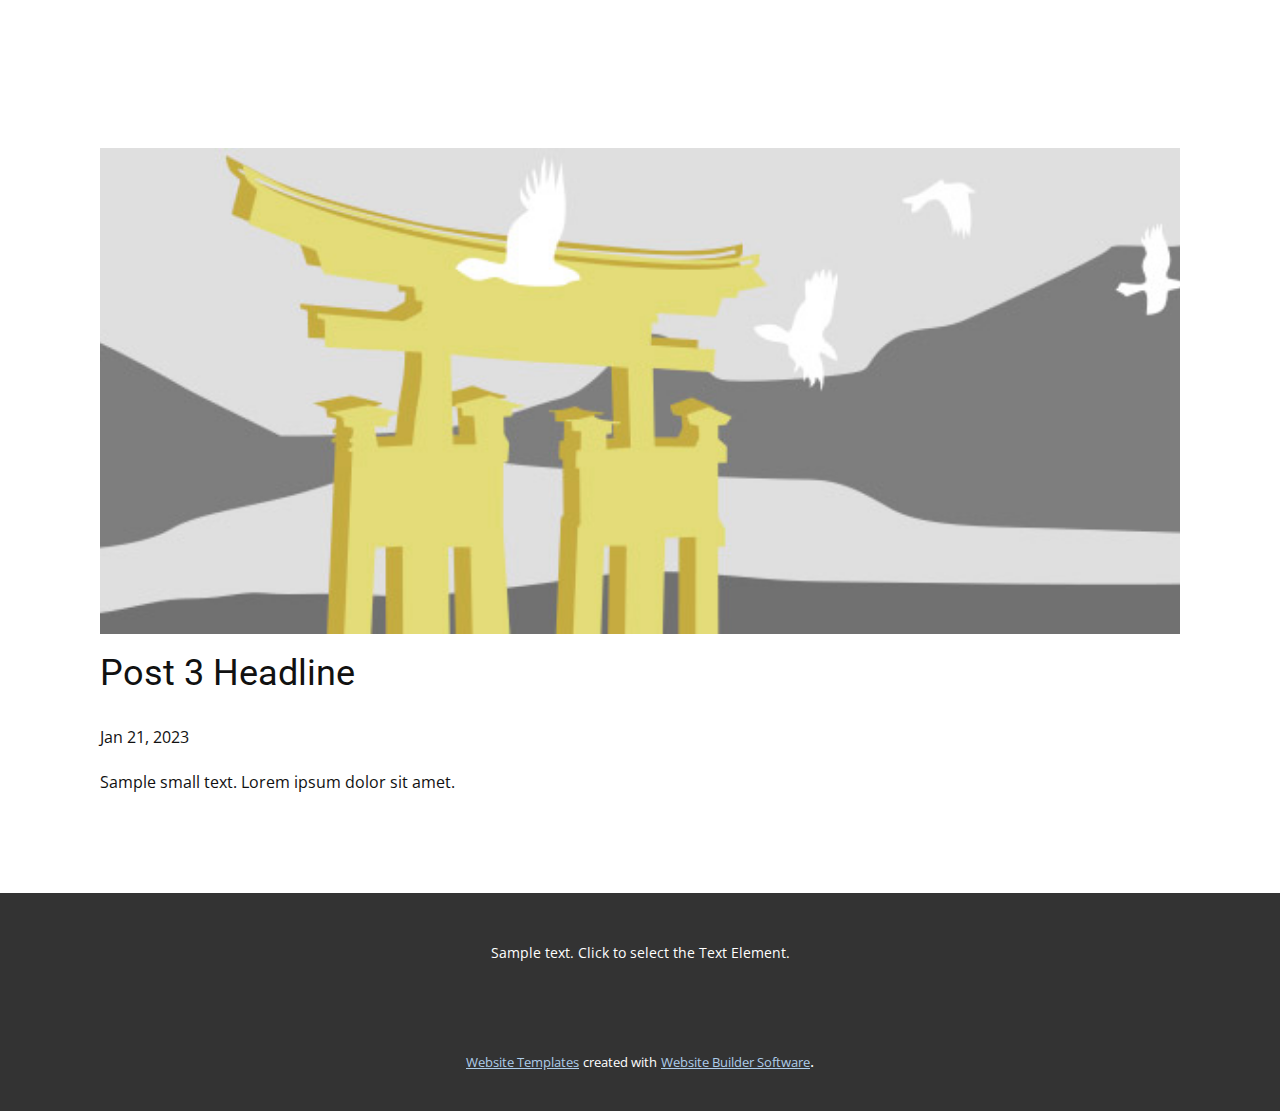
<file: blog/post-2.html>
<!DOCTYPE html>
<html style="font-size: 16px;" lang="en"><head>
    <meta name="viewport" content="width=device-width, initial-scale=1.0">
    <meta charset="utf-8">
    <meta name="keywords" content="Post 1 Headline">
    <meta name="description" content="">
    <title>Post 3 Headline</title>
    <link rel="stylesheet" href="../nicepage.css" media="screen">
<link rel="stylesheet" href="../Post-Template.css" media="screen">
    <script class="u-script" type="text/javascript" src="../jquery.js" defer=""></script>
    <script class="u-script" type="text/javascript" src="../nicepage.js" defer=""></script>
    <meta name="generator" content="Nicepage 5.3.6, nicepage.com">
    <link id="u-theme-google-font" rel="stylesheet" href="https://fonts.googleapis.com/css?family=Roboto:100,100i,300,300i,400,400i,500,500i,700,700i,900,900i|Open+Sans:300,300i,400,400i,500,500i,600,600i,700,700i,800,800i">
    
    
    <script type="application/ld+json">{
		"@context": "http://schema.org",
		"@type": "Organization",
		"name": ""
}</script>
    <meta name="theme-color" content="#478ac9">
  </head>
  <body class="u-body u-xl-mode" data-lang="en"><header class="u-clearfix u-header u-header" id="sec-19c2"><div class="u-clearfix u-sheet u-sheet-1"></div></header>
    <section class="u-align-center u-clearfix u-section-1" id="sec-38e5">
      <div class="u-clearfix u-sheet u-valign-middle-md u-valign-middle-sm u-valign-middle-xs u-sheet-1"><!--post_details--><!--post_details_options_json--><!--{"source":""}--><!--/post_details_options_json--><!--blog_post-->
        <div class="u-container-style u-expanded-width u-post-details u-post-details-1">
          <div class="u-container-layout u-valign-middle u-container-layout-1"><!--blog_post_image-->
            <img alt="" class="u-blog-control u-expanded-width u-image u-image-default u-image-1" src="../images/8ad73f3c.jpeg"><!--/blog_post_image--><!--blog_post_header-->
            <h2 class="u-blog-control u-text u-text-1">Post 3 Headline</h2><!--/blog_post_header--><!--blog_post_metadata-->
            <div class="u-blog-control u-metadata u-metadata-1"><!--blog_post_metadata_date-->
              <span class="u-meta-date u-meta-icon">Jan 21, 2023</span><!--/blog_post_metadata_date--><!--blog_post_metadata_category-->
              <!--/blog_post_metadata_category--><!--blog_post_metadata_comments-->
              <!--/blog_post_metadata_comments-->
            </div><!--/blog_post_metadata--><!--blog_post_content-->
            <div class="u-align-justify u-blog-control u-post-content u-text u-text-2 fr-view">
  Sample small text. Lorem ipsum dolor sit amet.
  </div><!--/blog_post_content-->
          </div>
        </div><!--/blog_post--><!--/post_details-->
      </div>
    </section>
    
    
    <footer class="u-align-center u-clearfix u-footer u-grey-80 u-footer" id="sec-a889"><div class="u-clearfix u-sheet u-sheet-1">
        <p class="u-small-text u-text u-text-variant u-text-1">Sample text. Click to select the Text Element.</p>
      </div></footer>
    <section class="u-backlink u-clearfix u-grey-80">
      <a class="u-link" href="https://nicepage.com/website-templates" target="_blank">
        <span>Website Templates</span>
      </a>
      <p class="u-text">
        <span>created with</span>
      </p>
      <a class="u-link" href="" target="_blank">
        <span>Website Builder Software</span>
      </a>. 
    </section>
  
</body></html>
</file>
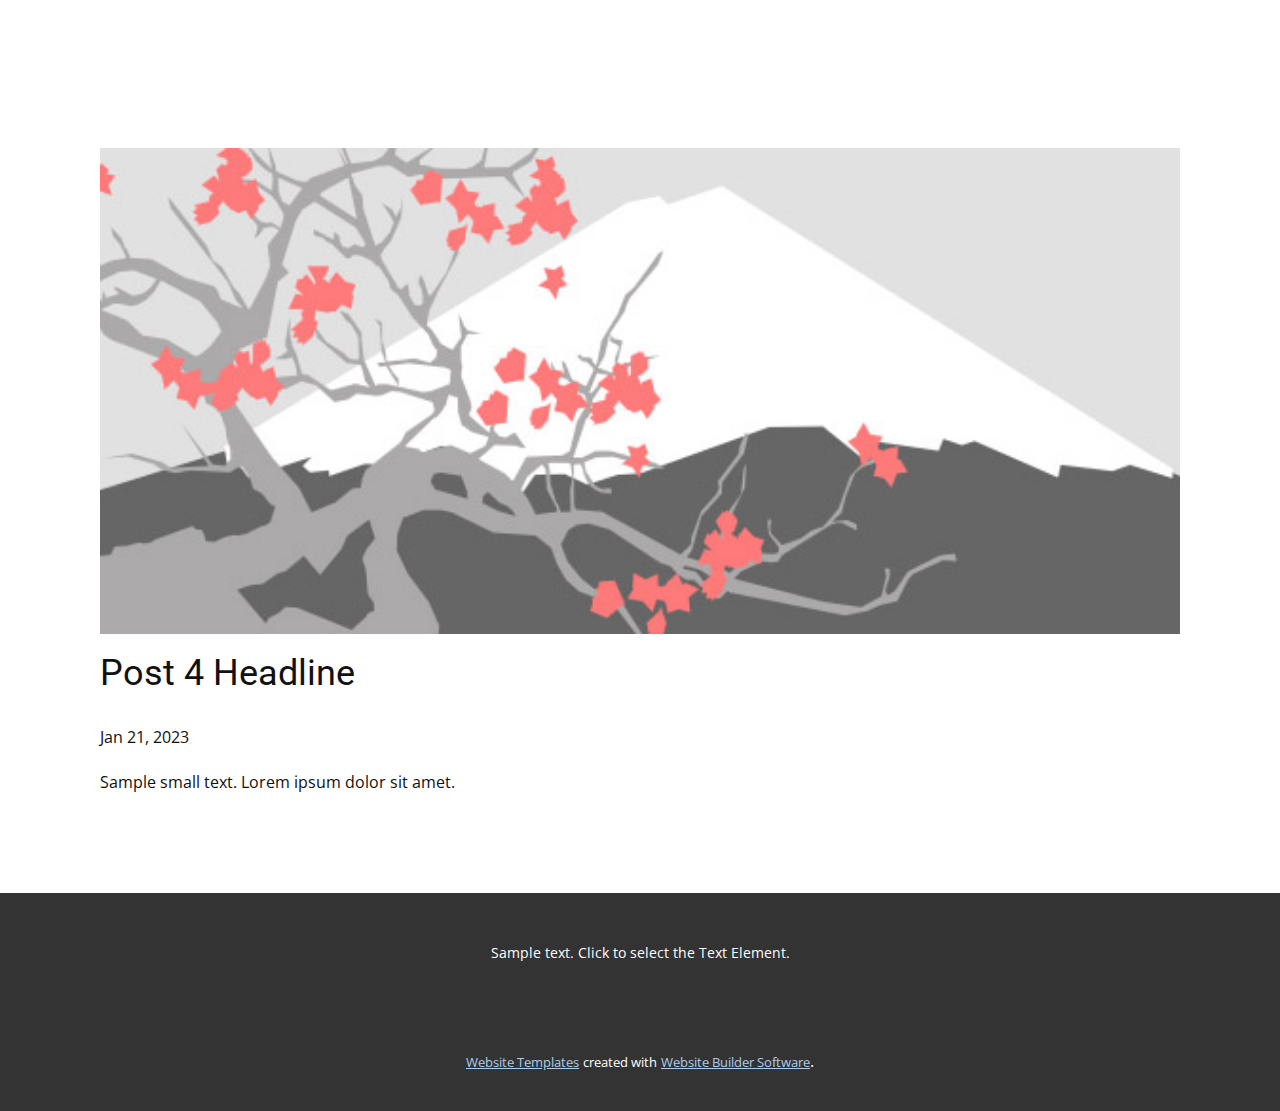
<file: blog/post-3.html>
<!DOCTYPE html>
<html style="font-size: 16px;" lang="en"><head>
    <meta name="viewport" content="width=device-width, initial-scale=1.0">
    <meta charset="utf-8">
    <meta name="keywords" content="Post 1 Headline">
    <meta name="description" content="">
    <title>Post 4 Headline</title>
    <link rel="stylesheet" href="../nicepage.css" media="screen">
<link rel="stylesheet" href="../Post-Template.css" media="screen">
    <script class="u-script" type="text/javascript" src="../jquery.js" defer=""></script>
    <script class="u-script" type="text/javascript" src="../nicepage.js" defer=""></script>
    <meta name="generator" content="Nicepage 5.3.6, nicepage.com">
    <link id="u-theme-google-font" rel="stylesheet" href="https://fonts.googleapis.com/css?family=Roboto:100,100i,300,300i,400,400i,500,500i,700,700i,900,900i|Open+Sans:300,300i,400,400i,500,500i,600,600i,700,700i,800,800i">
    
    
    <script type="application/ld+json">{
		"@context": "http://schema.org",
		"@type": "Organization",
		"name": ""
}</script>
    <meta name="theme-color" content="#478ac9">
  </head>
  <body class="u-body u-xl-mode" data-lang="en"><header class="u-clearfix u-header u-header" id="sec-19c2"><div class="u-clearfix u-sheet u-sheet-1"></div></header>
    <section class="u-align-center u-clearfix u-section-1" id="sec-38e5">
      <div class="u-clearfix u-sheet u-valign-middle-md u-valign-middle-sm u-valign-middle-xs u-sheet-1"><!--post_details--><!--post_details_options_json--><!--{"source":""}--><!--/post_details_options_json--><!--blog_post-->
        <div class="u-container-style u-expanded-width u-post-details u-post-details-1">
          <div class="u-container-layout u-valign-middle u-container-layout-1"><!--blog_post_image-->
            <img alt="" class="u-blog-control u-expanded-width u-image u-image-default u-image-1" src="../images/0fd3416c.jpeg"><!--/blog_post_image--><!--blog_post_header-->
            <h2 class="u-blog-control u-text u-text-1">Post 4 Headline</h2><!--/blog_post_header--><!--blog_post_metadata-->
            <div class="u-blog-control u-metadata u-metadata-1"><!--blog_post_metadata_date-->
              <span class="u-meta-date u-meta-icon">Jan 21, 2023</span><!--/blog_post_metadata_date--><!--blog_post_metadata_category-->
              <!--/blog_post_metadata_category--><!--blog_post_metadata_comments-->
              <!--/blog_post_metadata_comments-->
            </div><!--/blog_post_metadata--><!--blog_post_content-->
            <div class="u-align-justify u-blog-control u-post-content u-text u-text-2 fr-view">
  Sample small text. Lorem ipsum dolor sit amet.
  </div><!--/blog_post_content-->
          </div>
        </div><!--/blog_post--><!--/post_details-->
      </div>
    </section>
    
    
    <footer class="u-align-center u-clearfix u-footer u-grey-80 u-footer" id="sec-a889"><div class="u-clearfix u-sheet u-sheet-1">
        <p class="u-small-text u-text u-text-variant u-text-1">Sample text. Click to select the Text Element.</p>
      </div></footer>
    <section class="u-backlink u-clearfix u-grey-80">
      <a class="u-link" href="https://nicepage.com/website-templates" target="_blank">
        <span>Website Templates</span>
      </a>
      <p class="u-text">
        <span>created with</span>
      </p>
      <a class="u-link" href="" target="_blank">
        <span>Website Builder Software</span>
      </a>. 
    </section>
  
</body></html>
</file>
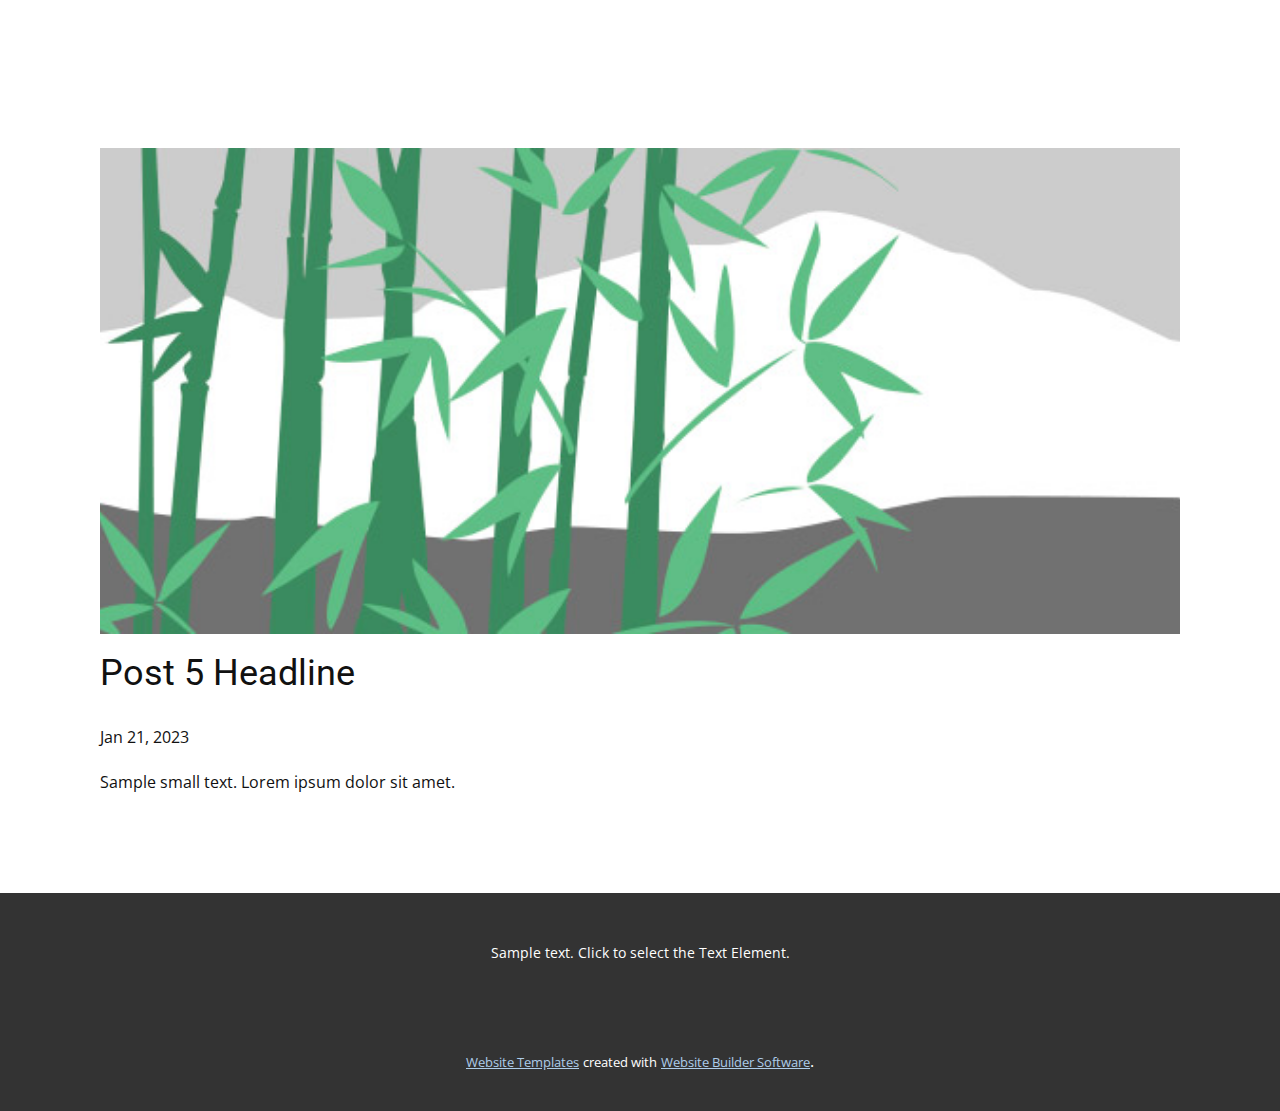
<file: blog/post-4.html>
<!DOCTYPE html>
<html style="font-size: 16px;" lang="en"><head>
    <meta name="viewport" content="width=device-width, initial-scale=1.0">
    <meta charset="utf-8">
    <meta name="keywords" content="Post 1 Headline">
    <meta name="description" content="">
    <title>Post 5 Headline</title>
    <link rel="stylesheet" href="../nicepage.css" media="screen">
<link rel="stylesheet" href="../Post-Template.css" media="screen">
    <script class="u-script" type="text/javascript" src="../jquery.js" defer=""></script>
    <script class="u-script" type="text/javascript" src="../nicepage.js" defer=""></script>
    <meta name="generator" content="Nicepage 5.3.6, nicepage.com">
    <link id="u-theme-google-font" rel="stylesheet" href="https://fonts.googleapis.com/css?family=Roboto:100,100i,300,300i,400,400i,500,500i,700,700i,900,900i|Open+Sans:300,300i,400,400i,500,500i,600,600i,700,700i,800,800i">
    
    
    <script type="application/ld+json">{
		"@context": "http://schema.org",
		"@type": "Organization",
		"name": ""
}</script>
    <meta name="theme-color" content="#478ac9">
  </head>
  <body class="u-body u-xl-mode" data-lang="en"><header class="u-clearfix u-header u-header" id="sec-19c2"><div class="u-clearfix u-sheet u-sheet-1"></div></header>
    <section class="u-align-center u-clearfix u-section-1" id="sec-38e5">
      <div class="u-clearfix u-sheet u-valign-middle-md u-valign-middle-sm u-valign-middle-xs u-sheet-1"><!--post_details--><!--post_details_options_json--><!--{"source":""}--><!--/post_details_options_json--><!--blog_post-->
        <div class="u-container-style u-expanded-width u-post-details u-post-details-1">
          <div class="u-container-layout u-valign-middle u-container-layout-1"><!--blog_post_image-->
            <img alt="" class="u-blog-control u-expanded-width u-image u-image-default u-image-1" src="../images/68f64b9d.jpeg"><!--/blog_post_image--><!--blog_post_header-->
            <h2 class="u-blog-control u-text u-text-1">Post 5 Headline</h2><!--/blog_post_header--><!--blog_post_metadata-->
            <div class="u-blog-control u-metadata u-metadata-1"><!--blog_post_metadata_date-->
              <span class="u-meta-date u-meta-icon">Jan 21, 2023</span><!--/blog_post_metadata_date--><!--blog_post_metadata_category-->
              <!--/blog_post_metadata_category--><!--blog_post_metadata_comments-->
              <!--/blog_post_metadata_comments-->
            </div><!--/blog_post_metadata--><!--blog_post_content-->
            <div class="u-align-justify u-blog-control u-post-content u-text u-text-2 fr-view">
  Sample small text. Lorem ipsum dolor sit amet.
  </div><!--/blog_post_content-->
          </div>
        </div><!--/blog_post--><!--/post_details-->
      </div>
    </section>
    
    
    <footer class="u-align-center u-clearfix u-footer u-grey-80 u-footer" id="sec-a889"><div class="u-clearfix u-sheet u-sheet-1">
        <p class="u-small-text u-text u-text-variant u-text-1">Sample text. Click to select the Text Element.</p>
      </div></footer>
    <section class="u-backlink u-clearfix u-grey-80">
      <a class="u-link" href="https://nicepage.com/website-templates" target="_blank">
        <span>Website Templates</span>
      </a>
      <p class="u-text">
        <span>created with</span>
      </p>
      <a class="u-link" href="" target="_blank">
        <span>Website Builder Software</span>
      </a>. 
    </section>
  
</body></html>
</file>
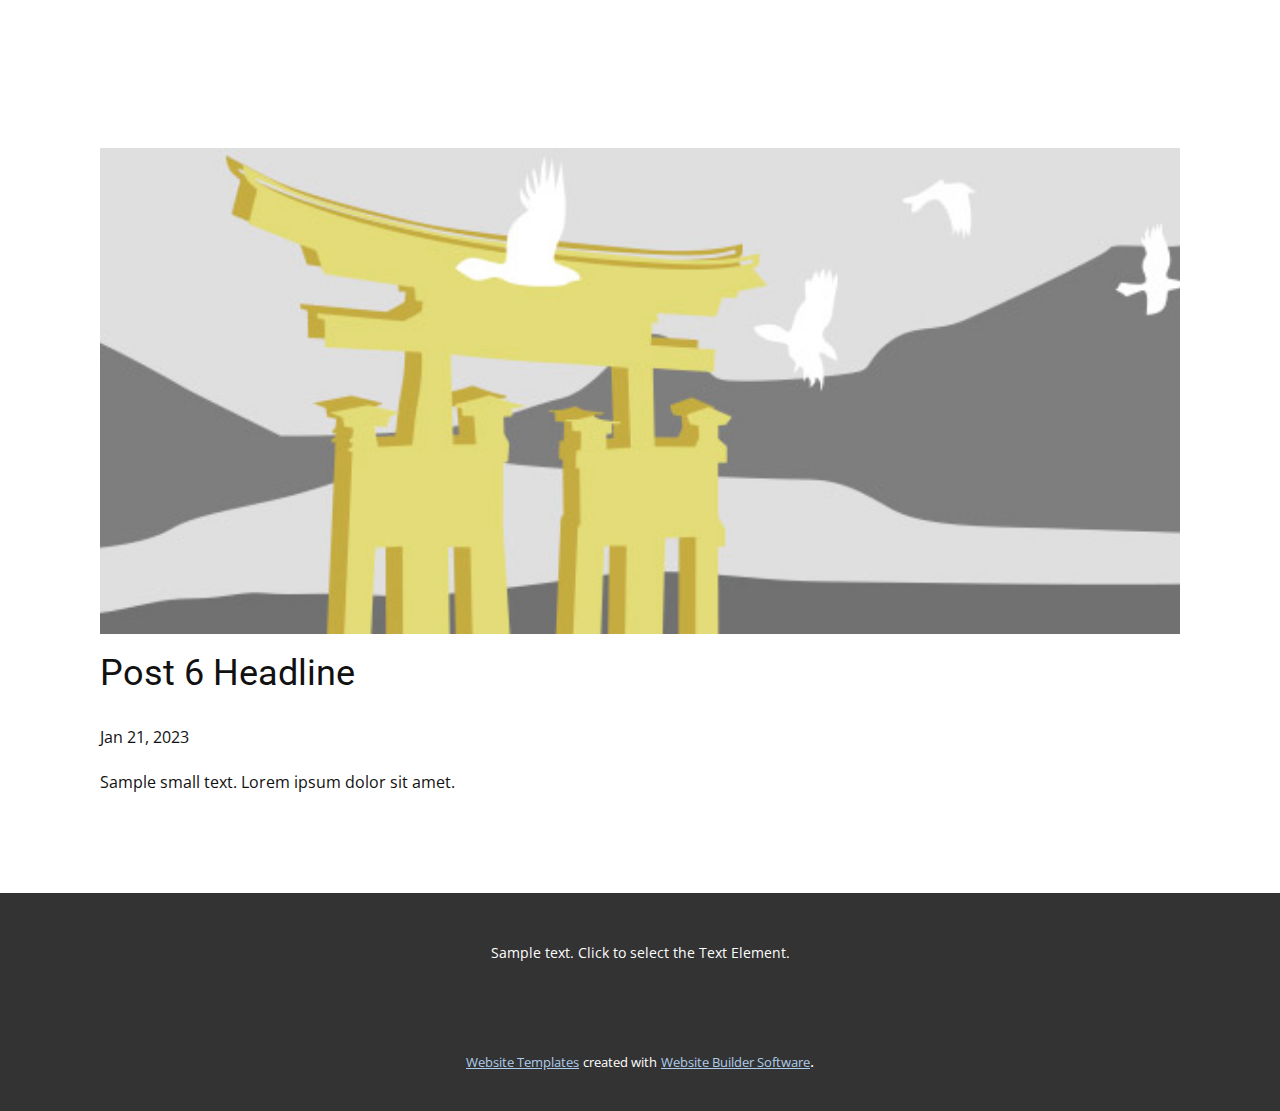
<file: blog/post-5.html>
<!DOCTYPE html>
<html style="font-size: 16px;" lang="en"><head>
    <meta name="viewport" content="width=device-width, initial-scale=1.0">
    <meta charset="utf-8">
    <meta name="keywords" content="Post 1 Headline">
    <meta name="description" content="">
    <title>Post 6 Headline</title>
    <link rel="stylesheet" href="../nicepage.css" media="screen">
<link rel="stylesheet" href="../Post-Template.css" media="screen">
    <script class="u-script" type="text/javascript" src="../jquery.js" defer=""></script>
    <script class="u-script" type="text/javascript" src="../nicepage.js" defer=""></script>
    <meta name="generator" content="Nicepage 5.3.6, nicepage.com">
    <link id="u-theme-google-font" rel="stylesheet" href="https://fonts.googleapis.com/css?family=Roboto:100,100i,300,300i,400,400i,500,500i,700,700i,900,900i|Open+Sans:300,300i,400,400i,500,500i,600,600i,700,700i,800,800i">
    
    
    <script type="application/ld+json">{
		"@context": "http://schema.org",
		"@type": "Organization",
		"name": ""
}</script>
    <meta name="theme-color" content="#478ac9">
  </head>
  <body class="u-body u-xl-mode" data-lang="en"><header class="u-clearfix u-header u-header" id="sec-19c2"><div class="u-clearfix u-sheet u-sheet-1"></div></header>
    <section class="u-align-center u-clearfix u-section-1" id="sec-38e5">
      <div class="u-clearfix u-sheet u-valign-middle-md u-valign-middle-sm u-valign-middle-xs u-sheet-1"><!--post_details--><!--post_details_options_json--><!--{"source":""}--><!--/post_details_options_json--><!--blog_post-->
        <div class="u-container-style u-expanded-width u-post-details u-post-details-1">
          <div class="u-container-layout u-valign-middle u-container-layout-1"><!--blog_post_image-->
            <img alt="" class="u-blog-control u-expanded-width u-image u-image-default u-image-1" src="../images/8ad73f3c.jpeg"><!--/blog_post_image--><!--blog_post_header-->
            <h2 class="u-blog-control u-text u-text-1">Post 6 Headline</h2><!--/blog_post_header--><!--blog_post_metadata-->
            <div class="u-blog-control u-metadata u-metadata-1"><!--blog_post_metadata_date-->
              <span class="u-meta-date u-meta-icon">Jan 21, 2023</span><!--/blog_post_metadata_date--><!--blog_post_metadata_category-->
              <!--/blog_post_metadata_category--><!--blog_post_metadata_comments-->
              <!--/blog_post_metadata_comments-->
            </div><!--/blog_post_metadata--><!--blog_post_content-->
            <div class="u-align-justify u-blog-control u-post-content u-text u-text-2 fr-view">
  Sample small text. Lorem ipsum dolor sit amet.
  </div><!--/blog_post_content-->
          </div>
        </div><!--/blog_post--><!--/post_details-->
      </div>
    </section>
    
    
    <footer class="u-align-center u-clearfix u-footer u-grey-80 u-footer" id="sec-a889"><div class="u-clearfix u-sheet u-sheet-1">
        <p class="u-small-text u-text u-text-variant u-text-1">Sample text. Click to select the Text Element.</p>
      </div></footer>
    <section class="u-backlink u-clearfix u-grey-80">
      <a class="u-link" href="https://nicepage.com/website-templates" target="_blank">
        <span>Website Templates</span>
      </a>
      <p class="u-text">
        <span>created with</span>
      </p>
      <a class="u-link" href="" target="_blank">
        <span>Website Builder Software</span>
      </a>. 
    </section>
  
</body></html>
</file>
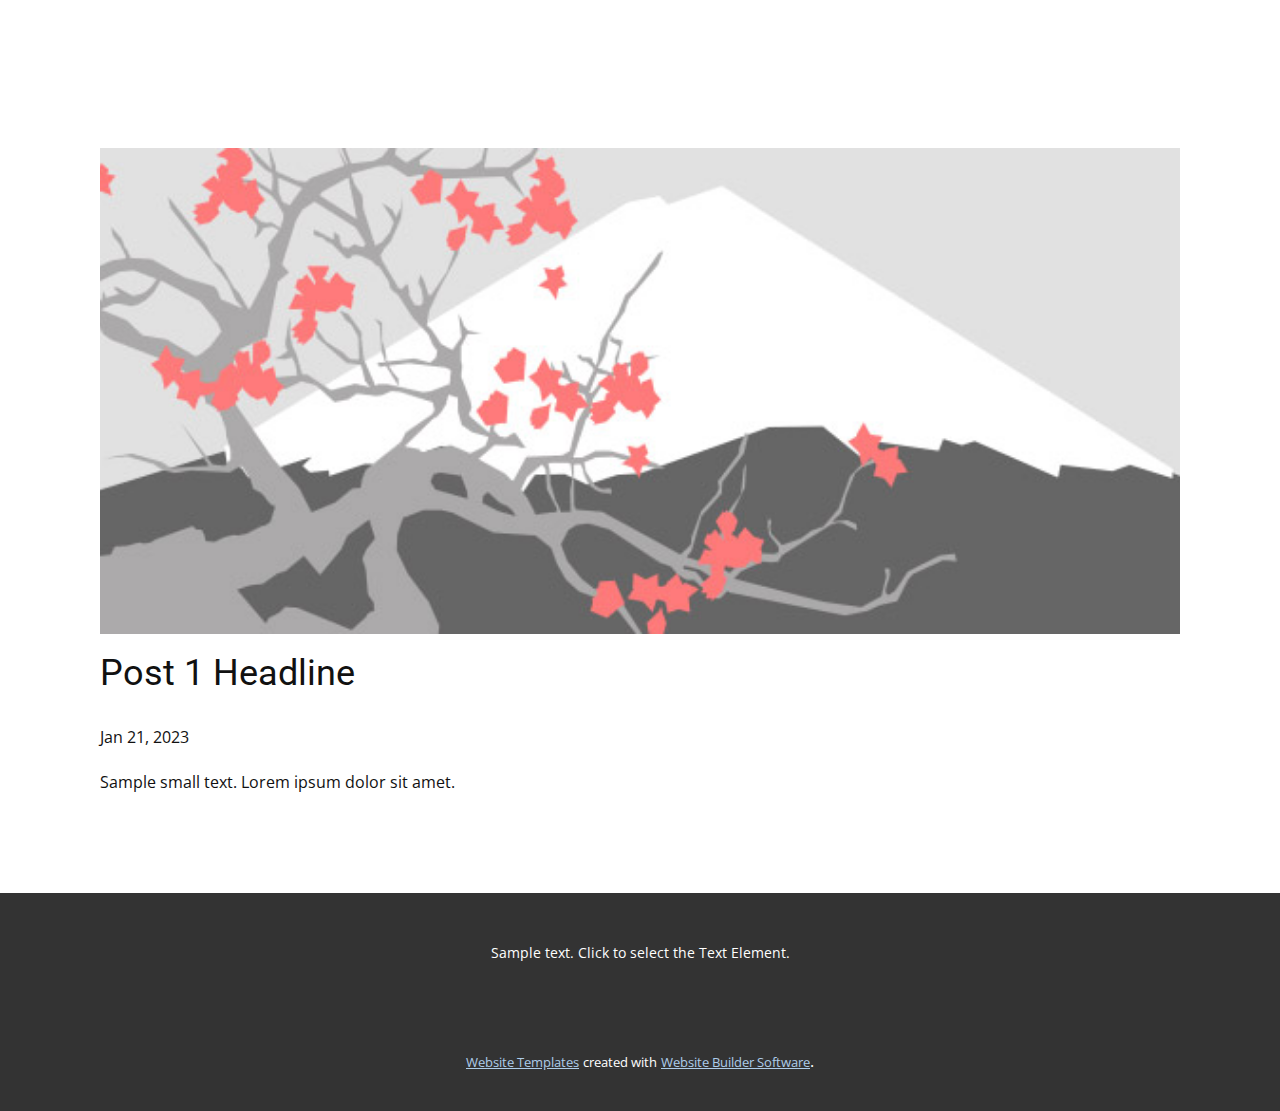
<file: blog/post.html>
<!DOCTYPE html>
<html style="font-size: 16px;" lang="en"><head>
    <meta name="viewport" content="width=device-width, initial-scale=1.0">
    <meta charset="utf-8">
    <meta name="keywords" content="Post 1 Headline">
    <meta name="description" content="">
    <title>Post 1 Headline</title>
    <link rel="stylesheet" href="../nicepage.css" media="screen">
<link rel="stylesheet" href="../Post-Template.css" media="screen">
    <script class="u-script" type="text/javascript" src="../jquery.js" defer=""></script>
    <script class="u-script" type="text/javascript" src="../nicepage.js" defer=""></script>
    <meta name="generator" content="Nicepage 5.3.6, nicepage.com">
    <link id="u-theme-google-font" rel="stylesheet" href="https://fonts.googleapis.com/css?family=Roboto:100,100i,300,300i,400,400i,500,500i,700,700i,900,900i|Open+Sans:300,300i,400,400i,500,500i,600,600i,700,700i,800,800i">
    
    
    <script type="application/ld+json">{
		"@context": "http://schema.org",
		"@type": "Organization",
		"name": ""
}</script>
    <meta name="theme-color" content="#478ac9">
  </head>
  <body class="u-body u-xl-mode" data-lang="en"><header class="u-clearfix u-header u-header" id="sec-19c2"><div class="u-clearfix u-sheet u-sheet-1"></div></header>
    <section class="u-align-center u-clearfix u-section-1" id="sec-38e5">
      <div class="u-clearfix u-sheet u-valign-middle-md u-valign-middle-sm u-valign-middle-xs u-sheet-1"><!--post_details--><!--post_details_options_json--><!--{"source":""}--><!--/post_details_options_json--><!--blog_post-->
        <div class="u-container-style u-expanded-width u-post-details u-post-details-1">
          <div class="u-container-layout u-valign-middle u-container-layout-1"><!--blog_post_image-->
            <img alt="" class="u-blog-control u-expanded-width u-image u-image-default u-image-1" src="../images/0fd3416c.jpeg"><!--/blog_post_image--><!--blog_post_header-->
            <h2 class="u-blog-control u-text u-text-1">Post 1 Headline</h2><!--/blog_post_header--><!--blog_post_metadata-->
            <div class="u-blog-control u-metadata u-metadata-1"><!--blog_post_metadata_date-->
              <span class="u-meta-date u-meta-icon">Jan 21, 2023</span><!--/blog_post_metadata_date--><!--blog_post_metadata_category-->
              <!--/blog_post_metadata_category--><!--blog_post_metadata_comments-->
              <!--/blog_post_metadata_comments-->
            </div><!--/blog_post_metadata--><!--blog_post_content-->
            <div class="u-align-justify u-blog-control u-post-content u-text u-text-2 fr-view">
  Sample small text. Lorem ipsum dolor sit amet.
  </div><!--/blog_post_content-->
          </div>
        </div><!--/blog_post--><!--/post_details-->
      </div>
    </section>
    
    
    <footer class="u-align-center u-clearfix u-footer u-grey-80 u-footer" id="sec-a889"><div class="u-clearfix u-sheet u-sheet-1">
        <p class="u-small-text u-text u-text-variant u-text-1">Sample text. Click to select the Text Element.</p>
      </div></footer>
    <section class="u-backlink u-clearfix u-grey-80">
      <a class="u-link" href="https://nicepage.com/website-templates" target="_blank">
        <span>Website Templates</span>
      </a>
      <p class="u-text">
        <span>created with</span>
      </p>
      <a class="u-link" href="" target="_blank">
        <span>Website Builder Software</span>
      </a>. 
    </section>
  
</body></html>
</file>
